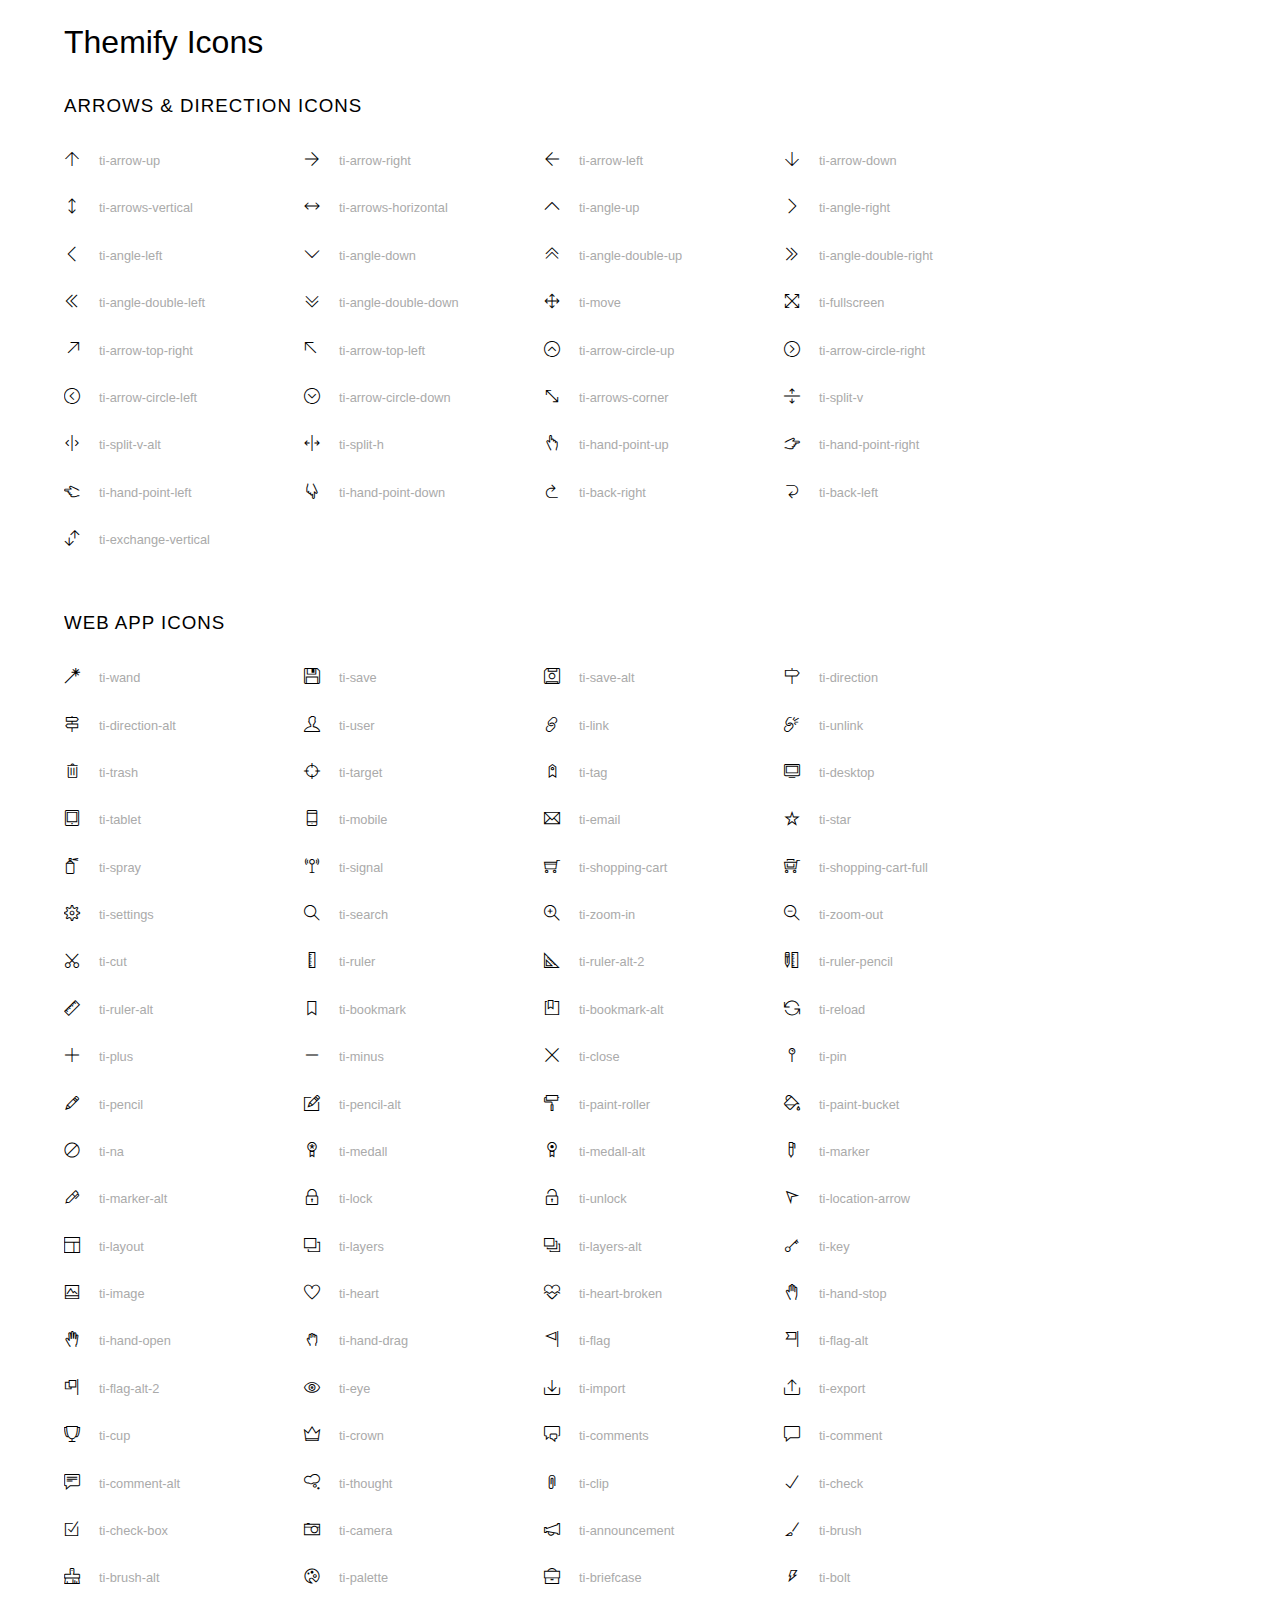
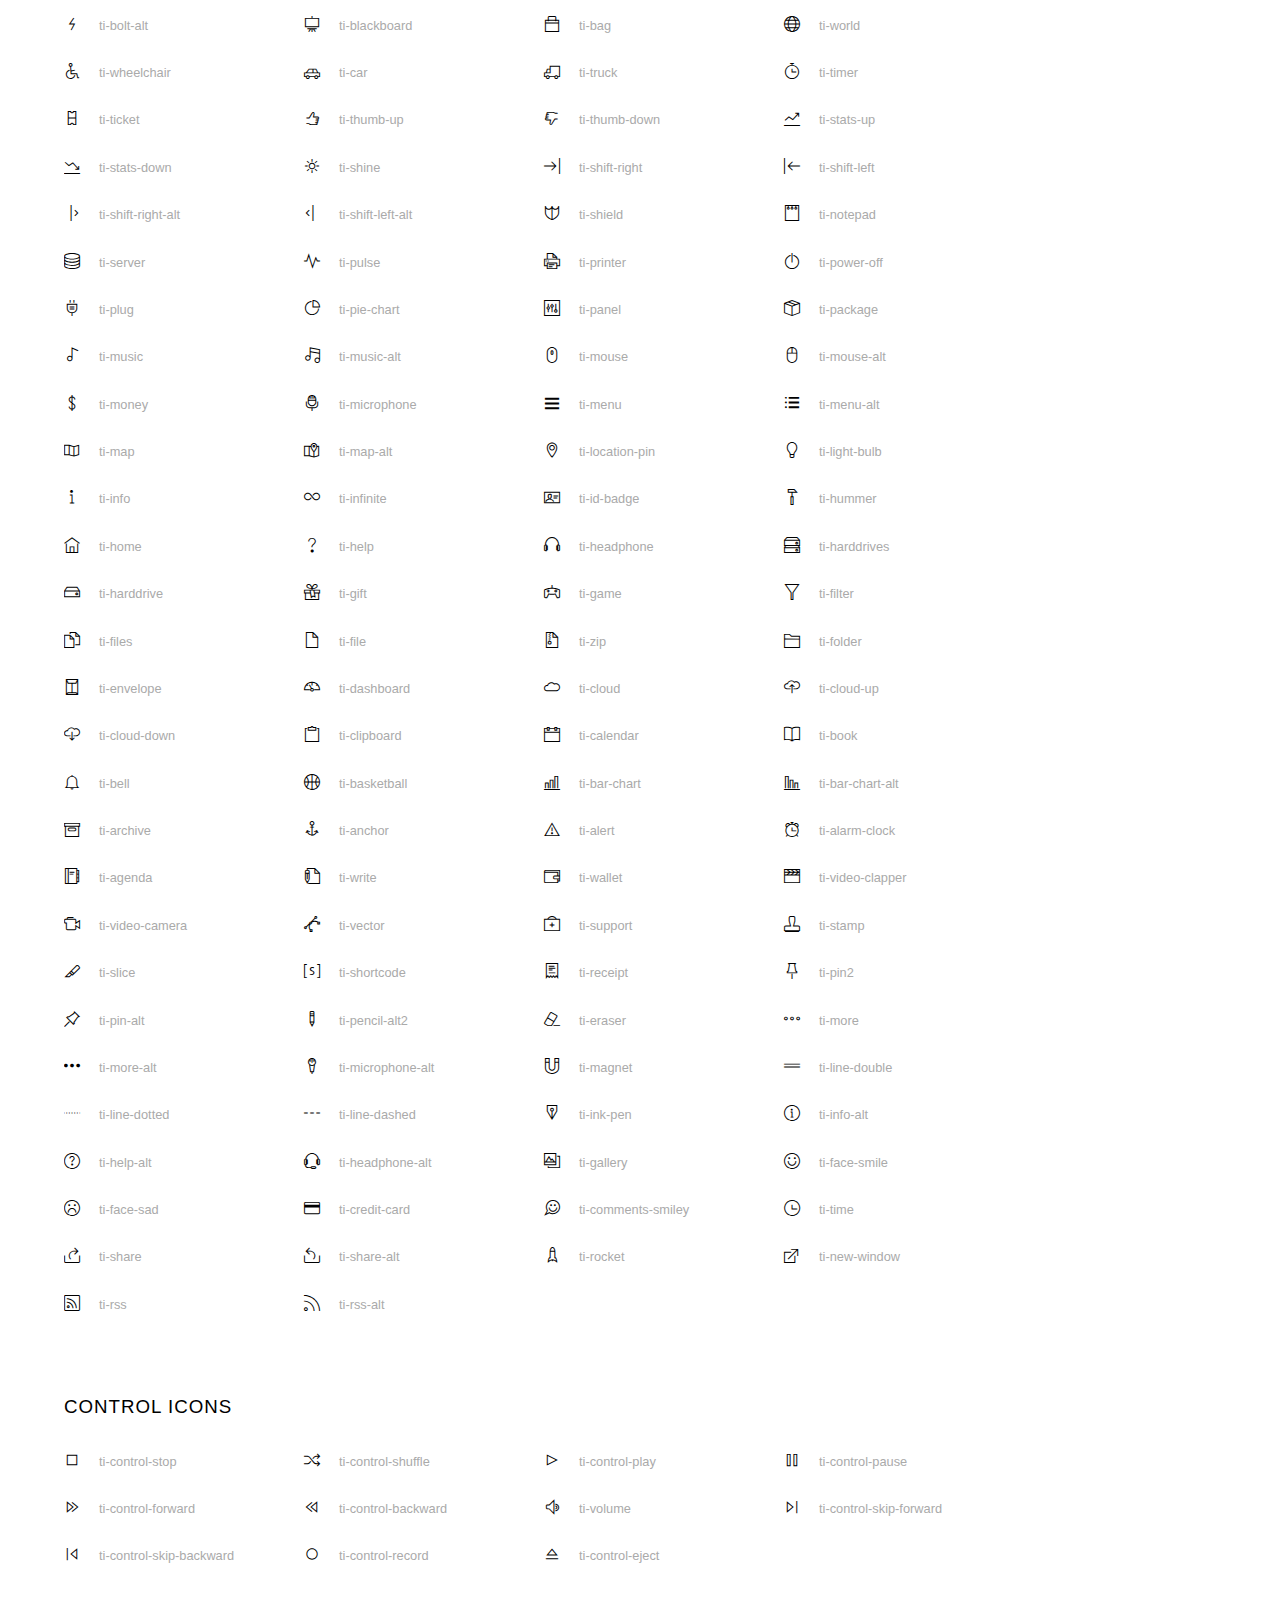
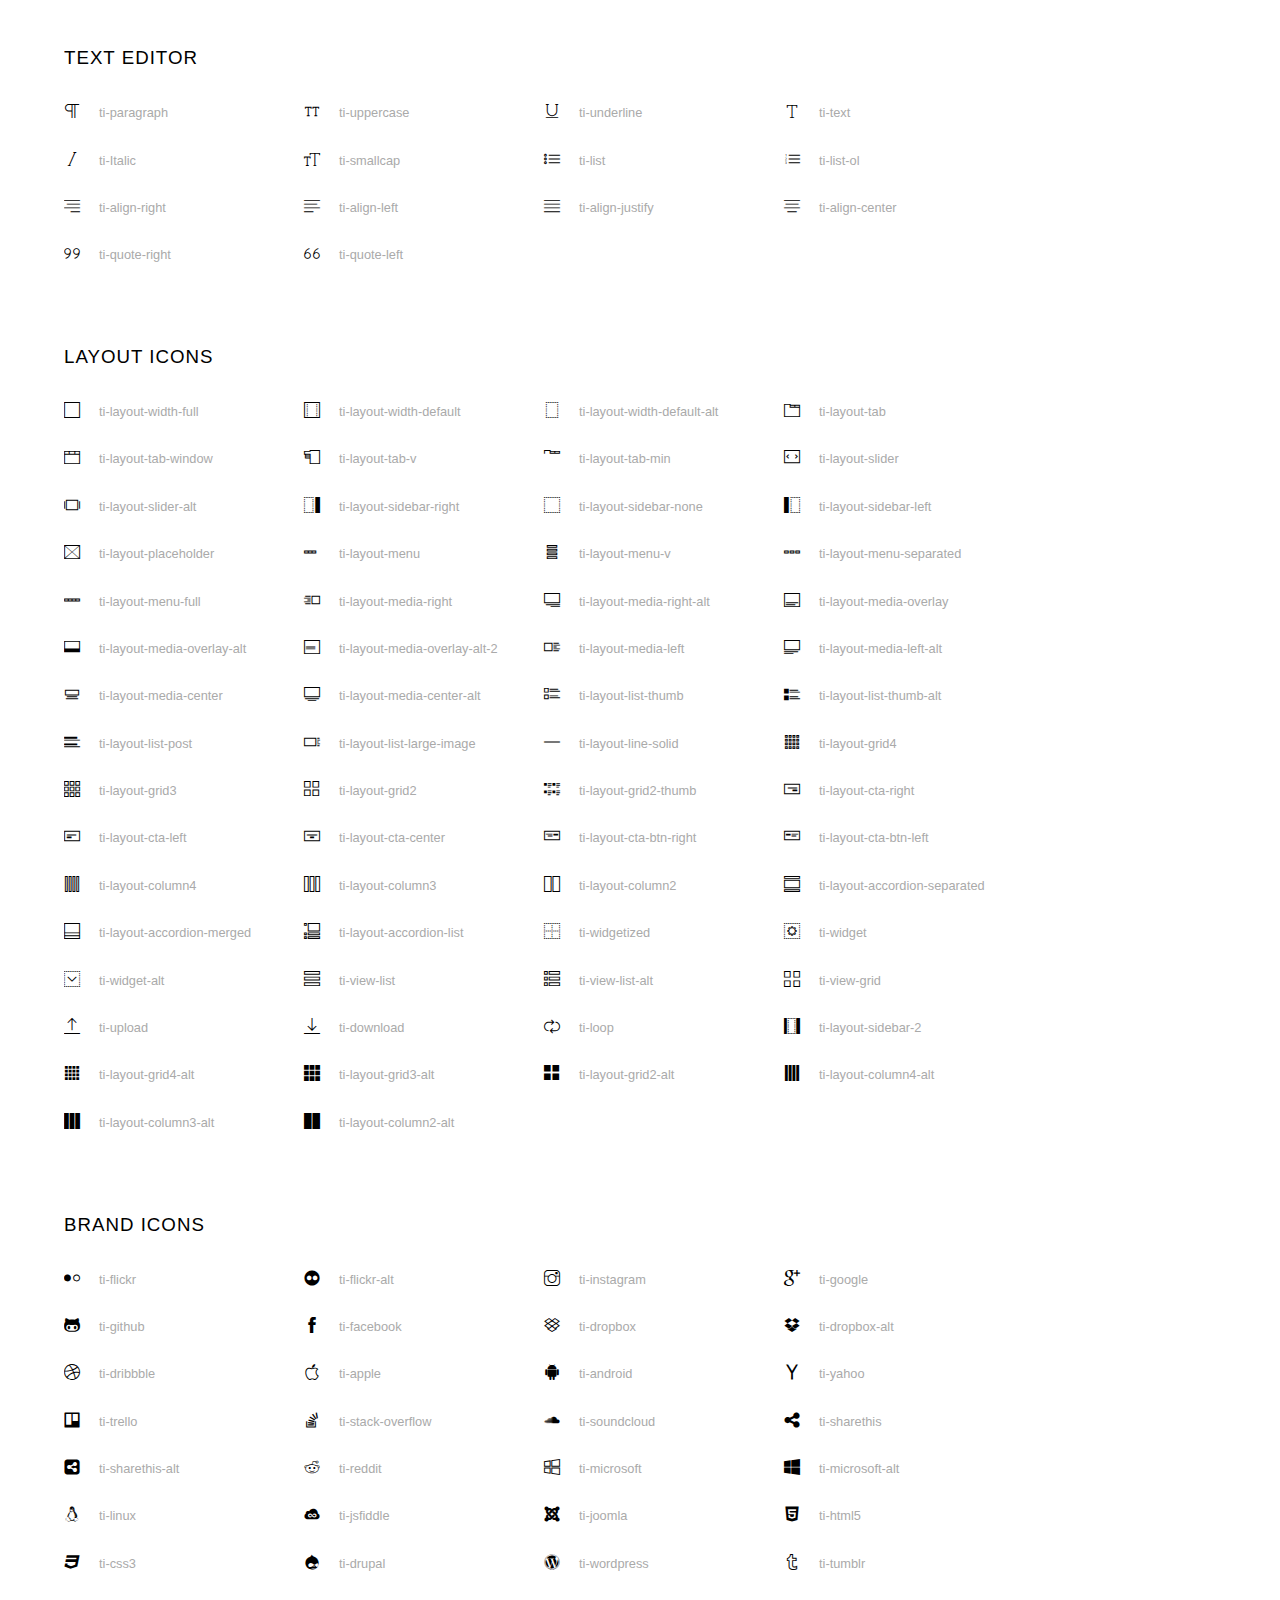
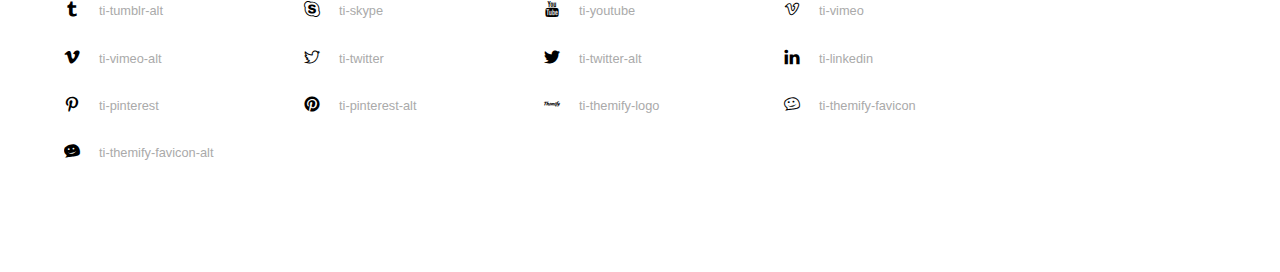
<file: fonts/themify-icons-font/themify-icons/index.html>
<!doctype html>
<html>
<head>
	<meta charset="utf-8">
	<title>Themify Icon Font</title>
	<meta name="viewport" content="width=device-width">
	<link rel="stylesheet" href="demo-files/demo.css">
	<link rel="stylesheet" href="themify-icons.css">
	<!--[if lt IE 8]><!-->
	<link rel="stylesheet" href="ie7/ie7.css">
	<!--<![endif]-->
</head>
<body>
	<h1>Themify Icons</h1>

	<div class="icon-section">

		<div class="icon-section">
			<h3>Arrows &amp; Direction Icons </h3>

			<div class="icon-container">
				<span class="ti-arrow-up"></span><span class="icon-name"> ti-arrow-up</span>
			</div>
			<div class="icon-container">
				<span class="ti-arrow-right"></span><span class="icon-name"> ti-arrow-right</span>
			</div>
			<div class="icon-container">
				<span class="ti-arrow-left"></span><span class="icon-name"> ti-arrow-left</span>
			</div>
			<div class="icon-container">
				<span class="ti-arrow-down"></span><span class="icon-name"> ti-arrow-down</span>
			</div>
			<div class="icon-container">
				<span class="ti-arrows-vertical"></span><span class="icon-name"> ti-arrows-vertical</span>
			</div>
			<div class="icon-container">
				<span class="ti-arrows-horizontal"></span><span class="icon-name"> ti-arrows-horizontal</span>
			</div>
			<div class="icon-container">
				<span class="ti-angle-up"></span><span class="icon-name"> ti-angle-up</span>
			</div>
			<div class="icon-container">
				<span class="ti-angle-right"></span><span class="icon-name"> ti-angle-right</span>
			</div>
			<div class="icon-container">
				<span class="ti-angle-left"></span><span class="icon-name"> ti-angle-left</span>
			</div>
			<div class="icon-container">
				<span class="ti-angle-down"></span><span class="icon-name"> ti-angle-down</span>
			</div>	
			<div class="icon-container">
				<span class="ti-angle-double-up"></span><span class="icon-name"> ti-angle-double-up</span>
			</div>
			<div class="icon-container">
				<span class="ti-angle-double-right"></span><span class="icon-name"> ti-angle-double-right</span>
			</div>
			<div class="icon-container">
				<span class="ti-angle-double-left"></span><span class="icon-name"> ti-angle-double-left</span>
			</div>
			<div class="icon-container">
				<span class="ti-angle-double-down"></span><span class="icon-name"> ti-angle-double-down</span>
			</div>					
			<div class="icon-container">
				<span class="ti-move"></span><span class="icon-name"> ti-move</span>
			</div>
			<div class="icon-container">
				<span class="ti-fullscreen"></span><span class="icon-name"> ti-fullscreen</span>
			</div>
			<div class="icon-container">
				<span class="ti-arrow-top-right"></span><span class="icon-name"> ti-arrow-top-right</span>
			</div>
			<div class="icon-container">
				<span class="ti-arrow-top-left"></span><span class="icon-name"> ti-arrow-top-left</span>
			</div>
			<div class="icon-container">
				<span class="ti-arrow-circle-up"></span><span class="icon-name"> ti-arrow-circle-up</span>
			</div>
			<div class="icon-container">
				<span class="ti-arrow-circle-right"></span><span class="icon-name"> ti-arrow-circle-right</span>
			</div>
			<div class="icon-container">
				<span class="ti-arrow-circle-left"></span><span class="icon-name"> ti-arrow-circle-left</span>
			</div>
			<div class="icon-container">
				<span class="ti-arrow-circle-down"></span><span class="icon-name"> ti-arrow-circle-down</span>
			</div>
			<div class="icon-container">
				<span class="ti-arrows-corner"></span><span class="icon-name"> ti-arrows-corner</span>
			</div>
			<div class="icon-container">
				<span class="ti-split-v"></span><span class="icon-name"> ti-split-v</span>
			</div>

			<div class="icon-container">
				<span class="ti-split-v-alt"></span><span class="icon-name"> ti-split-v-alt</span>
			</div>
			<div class="icon-container">
				<span class="ti-split-h"></span><span class="icon-name"> ti-split-h</span>
			</div>
			<div class="icon-container">
				<span class="ti-hand-point-up"></span><span class="icon-name"> ti-hand-point-up</span>
			</div>
			<div class="icon-container">
				<span class="ti-hand-point-right"></span><span class="icon-name"> ti-hand-point-right</span>
			</div>
			<div class="icon-container">
				<span class="ti-hand-point-left"></span><span class="icon-name"> ti-hand-point-left</span>
			</div>
			<div class="icon-container">
				<span class="ti-hand-point-down"></span><span class="icon-name"> ti-hand-point-down</span>
			</div>
			<div class="icon-container">
				<span class="ti-back-right"></span><span class="icon-name"> ti-back-right</span>
			</div>
			<div class="icon-container">
				<span class="ti-back-left"></span><span class="icon-name"> ti-back-left</span>
			</div>
			<div class="icon-container">
				<span class="ti-exchange-vertical"></span><span class="icon-name"> ti-exchange-vertical</span>
			</div>

		</div> <!-- Arrows Icons -->



		<h3>Web App Icons</h3>
		
		<div class="icon-section">

			<div class="icon-container">
				<span class="ti-wand"></span><span class="icon-name"> ti-wand</span>
			</div>
			<div class="icon-container">
				<span class="ti-save"></span><span class="icon-name"> ti-save</span>
			</div>
			<div class="icon-container">
				<span class="ti-save-alt"></span><span class="icon-name"> ti-save-alt</span>
			</div>

			<div class="icon-container">
				<span class="ti-direction"></span><span class="icon-name"> ti-direction</span>
			</div>
			<div class="icon-container">
				<span class="ti-direction-alt"></span><span class="icon-name"> ti-direction-alt</span>
			</div>
			<div class="icon-container">
				<span class="ti-user"></span><span class="icon-name"> ti-user</span>
			</div>
			<div class="icon-container">
				<span class="ti-link"></span><span class="icon-name"> ti-link</span>
			</div>
			<div class="icon-container">
				<span class="ti-unlink"></span><span class="icon-name"> ti-unlink</span>
			</div>
			<div class="icon-container">
				<span class="ti-trash"></span><span class="icon-name"> ti-trash</span>
			</div>
			<div class="icon-container">
				<span class="ti-target"></span><span class="icon-name"> ti-target</span>
			</div>
			<div class="icon-container">
				<span class="ti-tag"></span><span class="icon-name"> ti-tag</span>
			</div>
			<div class="icon-container">
				<span class="ti-desktop"></span><span class="icon-name"> ti-desktop</span>
			</div>
			<div class="icon-container">
				<span class="ti-tablet"></span><span class="icon-name"> ti-tablet</span>
			</div>
			<div class="icon-container">
				<span class="ti-mobile"></span><span class="icon-name"> ti-mobile</span>
			</div>
			<div class="icon-container">
				<span class="ti-email"></span><span class="icon-name"> ti-email</span>
			</div>	
			<div class="icon-container">
				<span class="ti-star"></span><span class="icon-name"> ti-star</span>
			</div>
			<div class="icon-container">
				<span class="ti-spray"></span><span class="icon-name"> ti-spray</span>
			</div>
			<div class="icon-container">
				<span class="ti-signal"></span><span class="icon-name"> ti-signal</span>
			</div>
			<div class="icon-container">
				<span class="ti-shopping-cart"></span><span class="icon-name"> ti-shopping-cart</span>
			</div>
			<div class="icon-container">
				<span class="ti-shopping-cart-full"></span><span class="icon-name"> ti-shopping-cart-full</span>
			</div>
			<div class="icon-container">
				<span class="ti-settings"></span><span class="icon-name"> ti-settings</span>
			</div>
			<div class="icon-container">
				<span class="ti-search"></span><span class="icon-name"> ti-search</span>
			</div>
			<div class="icon-container">
				<span class="ti-zoom-in"></span><span class="icon-name"> ti-zoom-in</span>
			</div>
			<div class="icon-container">
				<span class="ti-zoom-out"></span><span class="icon-name"> ti-zoom-out</span>
			</div>
			<div class="icon-container">
				<span class="ti-cut"></span><span class="icon-name"> ti-cut</span>
			</div>
			<div class="icon-container">
				<span class="ti-ruler"></span><span class="icon-name"> ti-ruler</span>
			</div>
			<div class="icon-container">
				<span class="ti-ruler-alt-2"></span><span class="icon-name"> ti-ruler-alt-2</span>
			</div>			
			<div class="icon-container">
				<span class="ti-ruler-pencil"></span><span class="icon-name"> ti-ruler-pencil</span>
			</div>
			<div class="icon-container">
				<span class="ti-ruler-alt"></span><span class="icon-name"> ti-ruler-alt</span>
			</div>
			<div class="icon-container">
				<span class="ti-bookmark"></span><span class="icon-name"> ti-bookmark</span>
			</div>
			<div class="icon-container">
				<span class="ti-bookmark-alt"></span><span class="icon-name"> ti-bookmark-alt</span>
			</div>
			<div class="icon-container">
				<span class="ti-reload"></span><span class="icon-name"> ti-reload</span>
			</div>
			<div class="icon-container">
				<span class="ti-plus"></span><span class="icon-name"> ti-plus</span>
			</div>
			<div class="icon-container">
				<span class="ti-minus"></span><span class="icon-name"> ti-minus</span>
			</div>
			<div class="icon-container">
				<span class="ti-close"></span><span class="icon-name"> ti-close</span>
			</div>			
			<div class="icon-container">
				<span class="ti-pin"></span><span class="icon-name"> ti-pin</span>
			</div>
			<div class="icon-container">
				<span class="ti-pencil"></span><span class="icon-name"> ti-pencil</span>
			</div>
					
		  	<div class="icon-container">
				<span class="ti-pencil-alt"></span><span class="icon-name"> ti-pencil-alt</span>
			</div>
			<div class="icon-container">
				<span class="ti-paint-roller"></span><span class="icon-name"> ti-paint-roller</span>
			</div>
			<div class="icon-container">
				<span class="ti-paint-bucket"></span><span class="icon-name"> ti-paint-bucket</span>
			</div>
			<div class="icon-container">
				<span class="ti-na"></span><span class="icon-name"> ti-na</span>
			</div>
			<div class="icon-container">
				<span class="ti-medall"></span><span class="icon-name"> ti-medall</span>
			</div>
			<div class="icon-container">
				<span class="ti-medall-alt"></span><span class="icon-name"> ti-medall-alt</span>
			</div>
			<div class="icon-container">
				<span class="ti-marker"></span><span class="icon-name"> ti-marker</span>
			</div>
			<div class="icon-container">
				<span class="ti-marker-alt"></span><span class="icon-name"> ti-marker-alt</span>
			</div>

			<div class="icon-container">
				<span class="ti-lock"></span><span class="icon-name"> ti-lock</span>
			</div>
			<div class="icon-container">
				<span class="ti-unlock"></span><span class="icon-name"> ti-unlock</span>
			</div>
			<div class="icon-container">
				<span class="ti-location-arrow"></span><span class="icon-name"> ti-location-arrow</span>
			</div>
			<div class="icon-container">
				<span class="ti-layout"></span><span class="icon-name"> ti-layout</span>
			</div>
			<div class="icon-container">
				<span class="ti-layers"></span><span class="icon-name"> ti-layers</span>
			</div>
			<div class="icon-container">
				<span class="ti-layers-alt"></span><span class="icon-name"> ti-layers-alt</span>
			</div>
			<div class="icon-container">
				<span class="ti-key"></span><span class="icon-name"> ti-key</span>
			</div>
			<div class="icon-container">
				<span class="ti-image"></span><span class="icon-name"> ti-image</span>
			</div>
			<div class="icon-container">
				<span class="ti-heart"></span><span class="icon-name"> ti-heart</span>
			</div>
			<div class="icon-container">
				<span class="ti-heart-broken"></span><span class="icon-name"> ti-heart-broken</span>
			</div>
			<div class="icon-container">
				<span class="ti-hand-stop"></span><span class="icon-name"> ti-hand-stop</span>
			</div>
			<div class="icon-container">
				<span class="ti-hand-open"></span><span class="icon-name"> ti-hand-open</span>
			</div>
			<div class="icon-container">
				<span class="ti-hand-drag"></span><span class="icon-name"> ti-hand-drag</span>
			</div>
			<div class="icon-container">
				<span class="ti-flag"></span><span class="icon-name"> ti-flag</span>
			</div>
			<div class="icon-container">
				<span class="ti-flag-alt"></span><span class="icon-name"> ti-flag-alt</span>
			</div>
			<div class="icon-container">
				<span class="ti-flag-alt-2"></span><span class="icon-name"> ti-flag-alt-2</span>
			</div>
			<div class="icon-container">
				<span class="ti-eye"></span><span class="icon-name"> ti-eye</span>
			</div>
			<div class="icon-container">
				<span class="ti-import"></span><span class="icon-name"> ti-import</span>
			</div>			
			<div class="icon-container">
				<span class="ti-export"></span><span class="icon-name"> ti-export</span>
			</div>
			<div class="icon-container">
				<span class="ti-cup"></span><span class="icon-name"> ti-cup</span>
			</div>
			<div class="icon-container">
				<span class="ti-crown"></span><span class="icon-name"> ti-crown</span>
			</div>
			<div class="icon-container">
				<span class="ti-comments"></span><span class="icon-name"> ti-comments</span>
			</div>
			<div class="icon-container">
				<span class="ti-comment"></span><span class="icon-name"> ti-comment</span>
			</div>
			<div class="icon-container">
				<span class="ti-comment-alt"></span><span class="icon-name"> ti-comment-alt</span>
			</div>
			<div class="icon-container">
				<span class="ti-thought"></span><span class="icon-name"> ti-thought</span>
			</div>			
			<div class="icon-container">
				<span class="ti-clip"></span><span class="icon-name"> ti-clip</span>
			</div>

			<div class="icon-container">
				<span class="ti-check"></span><span class="icon-name"> ti-check</span>
			</div>
			<div class="icon-container">
				<span class="ti-check-box"></span><span class="icon-name"> ti-check-box</span>
			</div>
			<div class="icon-container">
				<span class="ti-camera"></span><span class="icon-name"> ti-camera</span>
			</div>
			<div class="icon-container">
				<span class="ti-announcement"></span><span class="icon-name"> ti-announcement</span>
			</div>
			<div class="icon-container">
				<span class="ti-brush"></span><span class="icon-name"> ti-brush</span>
			</div>
			<div class="icon-container">
				<span class="ti-brush-alt"></span><span class="icon-name"> ti-brush-alt</span>
			</div>
			<div class="icon-container">
				<span class="ti-palette"></span><span class="icon-name"> ti-palette</span>
			</div>			
			<div class="icon-container">
				<span class="ti-briefcase"></span><span class="icon-name"> ti-briefcase</span>
			</div>
			<div class="icon-container">
				<span class="ti-bolt"></span><span class="icon-name"> ti-bolt</span>
			</div>
			<div class="icon-container">
				<span class="ti-bolt-alt"></span><span class="icon-name"> ti-bolt-alt</span>
			</div>
			<div class="icon-container">
				<span class="ti-blackboard"></span><span class="icon-name"> ti-blackboard</span>
			</div>
			<div class="icon-container">
				<span class="ti-bag"></span><span class="icon-name"> ti-bag</span>
			</div>
			<div class="icon-container">
				<span class="ti-world"></span><span class="icon-name"> ti-world</span>
			</div>
			<div class="icon-container">
				<span class="ti-wheelchair"></span><span class="icon-name"> ti-wheelchair</span>
			</div>
			<div class="icon-container">
				<span class="ti-car"></span><span class="icon-name"> ti-car</span>
			</div>
			<div class="icon-container">
				<span class="ti-truck"></span><span class="icon-name"> ti-truck</span>
			</div>
			<div class="icon-container">
				<span class="ti-timer"></span><span class="icon-name"> ti-timer</span>
			</div>
			<div class="icon-container">
				<span class="ti-ticket"></span><span class="icon-name"> ti-ticket</span>
			</div>
			<div class="icon-container">
				<span class="ti-thumb-up"></span><span class="icon-name"> ti-thumb-up</span>
			</div>
			<div class="icon-container">
				<span class="ti-thumb-down"></span><span class="icon-name"> ti-thumb-down</span>
			</div>

			<div class="icon-container">
				<span class="ti-stats-up"></span><span class="icon-name"> ti-stats-up</span>
			</div>
			<div class="icon-container">
				<span class="ti-stats-down"></span><span class="icon-name"> ti-stats-down</span>
			</div>
			<div class="icon-container">
				<span class="ti-shine"></span><span class="icon-name"> ti-shine</span>
			</div>
			<div class="icon-container">
				<span class="ti-shift-right"></span><span class="icon-name"> ti-shift-right</span>
			</div>
			<div class="icon-container">
				<span class="ti-shift-left"></span><span class="icon-name"> ti-shift-left</span>
			</div>

			<div class="icon-container">
				<span class="ti-shift-right-alt"></span><span class="icon-name"> ti-shift-right-alt</span>
			</div>
			<div class="icon-container">
				<span class="ti-shift-left-alt"></span><span class="icon-name"> ti-shift-left-alt</span>
			</div>
			<div class="icon-container">
				<span class="ti-shield"></span><span class="icon-name"> ti-shield</span>
			</div>
			<div class="icon-container">
				<span class="ti-notepad"></span><span class="icon-name"> ti-notepad</span>
			</div>
			<div class="icon-container">
				<span class="ti-server"></span><span class="icon-name"> ti-server</span>
			</div>

			<div class="icon-container">
				<span class="ti-pulse"></span><span class="icon-name"> ti-pulse</span>
			</div>
			<div class="icon-container">
				<span class="ti-printer"></span><span class="icon-name"> ti-printer</span>
			</div>
			<div class="icon-container">
				<span class="ti-power-off"></span><span class="icon-name"> ti-power-off</span>
			</div>
			<div class="icon-container">
				<span class="ti-plug"></span><span class="icon-name"> ti-plug</span>
			</div>
			<div class="icon-container">
				<span class="ti-pie-chart"></span><span class="icon-name"> ti-pie-chart</span>
			</div>

			<div class="icon-container">
				<span class="ti-panel"></span><span class="icon-name"> ti-panel</span>
			</div>
			<div class="icon-container">
				<span class="ti-package"></span><span class="icon-name"> ti-package</span>
			</div>
			<div class="icon-container">
				<span class="ti-music"></span><span class="icon-name"> ti-music</span>
			</div>
			<div class="icon-container">
				<span class="ti-music-alt"></span><span class="icon-name"> ti-music-alt</span>
			</div>
			<div class="icon-container">
				<span class="ti-mouse"></span><span class="icon-name"> ti-mouse</span>
			</div>
			<div class="icon-container">
				<span class="ti-mouse-alt"></span><span class="icon-name"> ti-mouse-alt</span>
			</div>
			<div class="icon-container">
				<span class="ti-money"></span><span class="icon-name"> ti-money</span>
			</div>
			<div class="icon-container">
				<span class="ti-microphone"></span><span class="icon-name"> ti-microphone</span>
			</div>
			<div class="icon-container">
				<span class="ti-menu"></span><span class="icon-name"> ti-menu</span>
			</div>
			<div class="icon-container">
				<span class="ti-menu-alt"></span><span class="icon-name"> ti-menu-alt</span>
			</div>
			<div class="icon-container">
				<span class="ti-map"></span><span class="icon-name"> ti-map</span>
			</div>
			<div class="icon-container">
				<span class="ti-map-alt"></span><span class="icon-name"> ti-map-alt</span>
			</div>

			<div class="icon-container">
				<span class="ti-location-pin"></span><span class="icon-name"> ti-location-pin</span>
			</div>

			<div class="icon-container">
				<span class="ti-light-bulb"></span><span class="icon-name"> ti-light-bulb</span>
			</div>
			<div class="icon-container">
				<span class="ti-info"></span><span class="icon-name"> ti-info</span>
			</div>
			<div class="icon-container">
				<span class="ti-infinite"></span><span class="icon-name"> ti-infinite</span>
			</div>
			<div class="icon-container">
				<span class="ti-id-badge"></span><span class="icon-name"> ti-id-badge</span>
			</div>
			<div class="icon-container">
				<span class="ti-hummer"></span><span class="icon-name"> ti-hummer</span>
			</div>
			<div class="icon-container">
				<span class="ti-home"></span><span class="icon-name"> ti-home</span>
			</div>
			<div class="icon-container">
				<span class="ti-help"></span><span class="icon-name"> ti-help</span>
			</div>
			<div class="icon-container">
				<span class="ti-headphone"></span><span class="icon-name"> ti-headphone</span>
			</div>
			<div class="icon-container">
				<span class="ti-harddrives"></span><span class="icon-name"> ti-harddrives</span>
			</div>
			<div class="icon-container">
				<span class="ti-harddrive"></span><span class="icon-name"> ti-harddrive</span>
			</div>
			<div class="icon-container">
				<span class="ti-gift"></span><span class="icon-name"> ti-gift</span>
			</div>
			<div class="icon-container">
				<span class="ti-game"></span><span class="icon-name"> ti-game</span>
			</div>
			<div class="icon-container">
				<span class="ti-filter"></span><span class="icon-name"> ti-filter</span>
			</div>
			<div class="icon-container">
				<span class="ti-files"></span><span class="icon-name"> ti-files</span>
			</div>
			<div class="icon-container">
				<span class="ti-file"></span><span class="icon-name"> ti-file</span>
			</div>
			<div class="icon-container">
				<span class="ti-zip"></span><span class="icon-name"> ti-zip</span>
			</div>
			<div class="icon-container">
				<span class="ti-folder"></span><span class="icon-name"> ti-folder</span>
			</div>			
			<div class="icon-container">
				<span class="ti-envelope"></span><span class="icon-name"> ti-envelope</span>
			</div>


			<div class="icon-container">
				<span class="ti-dashboard"></span><span class="icon-name"> ti-dashboard</span>
			</div>
			<div class="icon-container">
				<span class="ti-cloud"></span><span class="icon-name"> ti-cloud</span>
			</div>
			<div class="icon-container">
				<span class="ti-cloud-up"></span><span class="icon-name"> ti-cloud-up</span>
			</div>
			<div class="icon-container">
				<span class="ti-cloud-down"></span><span class="icon-name"> ti-cloud-down</span>
			</div>
			<div class="icon-container">
				<span class="ti-clipboard"></span><span class="icon-name"> ti-clipboard</span>
			</div>
			<div class="icon-container">
				<span class="ti-calendar"></span><span class="icon-name"> ti-calendar</span>
			</div>
			<div class="icon-container">
				<span class="ti-book"></span><span class="icon-name"> ti-book</span>
			</div>
			<div class="icon-container">
				<span class="ti-bell"></span><span class="icon-name"> ti-bell</span>
			</div>
			<div class="icon-container">
				<span class="ti-basketball"></span><span class="icon-name"> ti-basketball</span>
			</div>
			<div class="icon-container">
				<span class="ti-bar-chart"></span><span class="icon-name"> ti-bar-chart</span>
			</div>
			<div class="icon-container">
				<span class="ti-bar-chart-alt"></span><span class="icon-name"> ti-bar-chart-alt</span>
			</div>


			<div class="icon-container">
				<span class="ti-archive"></span><span class="icon-name"> ti-archive</span>
			</div>
			<div class="icon-container">
				<span class="ti-anchor"></span><span class="icon-name"> ti-anchor</span>
			</div>

			<div class="icon-container">
				<span class="ti-alert"></span><span class="icon-name"> ti-alert</span>
			</div>
			<div class="icon-container">
				<span class="ti-alarm-clock"></span><span class="icon-name"> ti-alarm-clock</span>
			</div>
			<div class="icon-container">
				<span class="ti-agenda"></span><span class="icon-name"> ti-agenda</span>
			</div>
			<div class="icon-container">
				<span class="ti-write"></span><span class="icon-name"> ti-write</span>
			</div>

			<div class="icon-container">
				<span class="ti-wallet"></span><span class="icon-name"> ti-wallet</span>
			</div>
			<div class="icon-container">
				<span class="ti-video-clapper"></span><span class="icon-name"> ti-video-clapper</span>
			</div>
			<div class="icon-container">
				<span class="ti-video-camera"></span><span class="icon-name"> ti-video-camera</span>
			</div>
			<div class="icon-container">
				<span class="ti-vector"></span><span class="icon-name"> ti-vector</span>
			</div>

			<div class="icon-container">
				<span class="ti-support"></span><span class="icon-name"> ti-support</span>
			</div>
			<div class="icon-container">
				<span class="ti-stamp"></span><span class="icon-name"> ti-stamp</span>
			</div>
			<div class="icon-container">
				<span class="ti-slice"></span><span class="icon-name"> ti-slice</span>
			</div>
			<div class="icon-container">
				<span class="ti-shortcode"></span><span class="icon-name"> ti-shortcode</span>
			</div>
			<div class="icon-container">
				<span class="ti-receipt"></span><span class="icon-name"> ti-receipt</span>
			</div>
			<div class="icon-container">
				<span class="ti-pin2"></span><span class="icon-name"> ti-pin2</span>
			</div>
			<div class="icon-container">
				<span class="ti-pin-alt"></span><span class="icon-name"> ti-pin-alt</span>
			</div>
			<div class="icon-container">
				<span class="ti-pencil-alt2"></span><span class="icon-name"> ti-pencil-alt2</span>
			</div>
			<div class="icon-container">
				<span class="ti-eraser"></span><span class="icon-name"> ti-eraser</span>
			</div>			
			<div class="icon-container">
				<span class="ti-more"></span><span class="icon-name"> ti-more</span>
			</div>
			<div class="icon-container">
				<span class="ti-more-alt"></span><span class="icon-name"> ti-more-alt</span>
			</div>
			<div class="icon-container">
				<span class="ti-microphone-alt"></span><span class="icon-name"> ti-microphone-alt</span>
			</div>
			<div class="icon-container">
				<span class="ti-magnet"></span><span class="icon-name"> ti-magnet</span>
			</div>
			<div class="icon-container">
				<span class="ti-line-double"></span><span class="icon-name"> ti-line-double</span>
			</div>
			<div class="icon-container">
				<span class="ti-line-dotted"></span><span class="icon-name"> ti-line-dotted</span>
			</div>
			<div class="icon-container">
				<span class="ti-line-dashed"></span><span class="icon-name"> ti-line-dashed</span>
			</div>

			<div class="icon-container">
				<span class="ti-ink-pen"></span><span class="icon-name"> ti-ink-pen</span>
			</div>
			<div class="icon-container">
				<span class="ti-info-alt"></span><span class="icon-name"> ti-info-alt</span>
			</div>
			<div class="icon-container">
				<span class="ti-help-alt"></span><span class="icon-name"> ti-help-alt</span>
			</div>
			<div class="icon-container">
				<span class="ti-headphone-alt"></span><span class="icon-name"> ti-headphone-alt</span>
			</div>

			<div class="icon-container">
				<span class="ti-gallery"></span><span class="icon-name"> ti-gallery</span>
			</div>
			<div class="icon-container">
				<span class="ti-face-smile"></span><span class="icon-name"> ti-face-smile</span>
			</div>
			<div class="icon-container">
				<span class="ti-face-sad"></span><span class="icon-name"> ti-face-sad</span>
			</div>
			<div class="icon-container">
				<span class="ti-credit-card"></span><span class="icon-name"> ti-credit-card</span>
			</div>
			<div class="icon-container">
				<span class="ti-comments-smiley"></span><span class="icon-name"> ti-comments-smiley</span>
			</div>
			<div class="icon-container">
				<span class="ti-time"></span><span class="icon-name"> ti-time</span>
			</div>
			<div class="icon-container">
				<span class="ti-share"></span><span class="icon-name"> ti-share</span>
			</div>
			<div class="icon-container">
				<span class="ti-share-alt"></span><span class="icon-name"> ti-share-alt</span>
			</div>
			<div class="icon-container">
				<span class="ti-rocket"></span><span class="icon-name"> ti-rocket</span>
			</div>

			<div class="icon-container">
				<span class="ti-new-window"></span><span class="icon-name"> ti-new-window</span>
			</div>

			<div class="icon-container">
				<span class="ti-rss"></span><span class="icon-name"> ti-rss</span>
			</div>

			<div class="icon-container">
				<span class="ti-rss-alt"></span><span class="icon-name"> ti-rss-alt</span>
			</div>
			
		</div><!-- Web App Icons -->


		<div class="icon-section">
			<h3>Control Icons</h3>
			<div class="icon-container">
				<span class="ti-control-stop"></span><span class="icon-name"> ti-control-stop</span>
			</div>
			<div class="icon-container">
				<span class="ti-control-shuffle"></span><span class="icon-name"> ti-control-shuffle</span>
			</div>
			<div class="icon-container">
				<span class="ti-control-play"></span><span class="icon-name"> ti-control-play</span>
			</div>
			<div class="icon-container">
				<span class="ti-control-pause"></span><span class="icon-name"> ti-control-pause</span>
			</div>
			<div class="icon-container">
				<span class="ti-control-forward"></span><span class="icon-name"> ti-control-forward</span>
			</div>
			<div class="icon-container">
				<span class="ti-control-backward"></span><span class="icon-name"> ti-control-backward</span>
			</div>	
			<div class="icon-container">
				<span class="ti-volume"></span><span class="icon-name"> ti-volume</span>
			</div>
			<div class="icon-container">
				<span class="ti-control-skip-forward"></span><span class="icon-name"> ti-control-skip-forward</span>
			</div>
			<div class="icon-container">
				<span class="ti-control-skip-backward"></span><span class="icon-name"> ti-control-skip-backward</span>
			</div>
			<div class="icon-container">
				<span class="ti-control-record"></span><span class="icon-name"> ti-control-record</span>
			</div>
			<div class="icon-container">
				<span class="ti-control-eject"></span><span class="icon-name"> ti-control-eject</span>
			</div>			
		</div> <!-- Control Icons -->


		<div class="icon-section">
			<h3>Text Editor</h3>

			<div class="icon-container">
				<span class="ti-paragraph"></span><span class="icon-name"> ti-paragraph</span>
			</div>
			<div class="icon-container">
				<span class="ti-uppercase"></span><span class="icon-name"> ti-uppercase</span>
			</div>

			<div class="icon-container">
				<span class="ti-underline"></span><span class="icon-name"> ti-underline</span>
			</div>
			<div class="icon-container">
				<span class="ti-text"></span><span class="icon-name"> ti-text</span>
			</div>
			<div class="icon-container">
				<span class="ti-Italic"></span><span class="icon-name"> ti-Italic</span>
			</div>
			<div class="icon-container">
				<span class="ti-smallcap"></span><span class="icon-name"> ti-smallcap</span>
			</div>
			<div class="icon-container">
				<span class="ti-list"></span><span class="icon-name"> ti-list</span>
			</div>
			<div class="icon-container">
				<span class="ti-list-ol"></span><span class="icon-name"> ti-list-ol</span>
			</div>
			<div class="icon-container">
				<span class="ti-align-right"></span><span class="icon-name"> ti-align-right</span>
			</div>
			<div class="icon-container">
				<span class="ti-align-left"></span><span class="icon-name"> ti-align-left</span>
			</div>
			<div class="icon-container">
				<span class="ti-align-justify"></span><span class="icon-name"> ti-align-justify</span>
			</div>
			<div class="icon-container">
				<span class="ti-align-center"></span><span class="icon-name"> ti-align-center</span>
			</div>
			<div class="icon-container">
				<span class="ti-quote-right"></span><span class="icon-name"> ti-quote-right</span>
			</div>
			<div class="icon-container">
				<span class="ti-quote-left"></span><span class="icon-name"> ti-quote-left</span>
			</div>

		</div> <!-- Text Editor -->



		<div class="icon-section">
			<h3>Layout Icons</h3>
			<div class="icon-container">
				<span class="ti-layout-width-full"></span><span class="icon-name"> ti-layout-width-full</span>
			</div>
			<div class="icon-container">
				<span class="ti-layout-width-default"></span><span class="icon-name"> ti-layout-width-default</span>
			</div>
			<div class="icon-container">
				<span class="ti-layout-width-default-alt"></span><span class="icon-name"> ti-layout-width-default-alt</span>
			</div>
			<div class="icon-container">
				<span class="ti-layout-tab"></span><span class="icon-name"> ti-layout-tab</span>
			</div>
			<div class="icon-container">
				<span class="ti-layout-tab-window"></span><span class="icon-name"> ti-layout-tab-window</span>
			</div>
			<div class="icon-container">
				<span class="ti-layout-tab-v"></span><span class="icon-name"> ti-layout-tab-v</span>
			</div>
			<div class="icon-container">
				<span class="ti-layout-tab-min"></span><span class="icon-name"> ti-layout-tab-min</span>
			</div>
			<div class="icon-container">
				<span class="ti-layout-slider"></span><span class="icon-name"> ti-layout-slider</span>
			</div>
			<div class="icon-container">
				<span class="ti-layout-slider-alt"></span><span class="icon-name"> ti-layout-slider-alt</span>
			</div>
			<div class="icon-container">
				<span class="ti-layout-sidebar-right"></span><span class="icon-name"> ti-layout-sidebar-right</span>
			</div>
			<div class="icon-container">
				<span class="ti-layout-sidebar-none"></span><span class="icon-name"> ti-layout-sidebar-none</span>
			</div>
			<div class="icon-container">
				<span class="ti-layout-sidebar-left"></span><span class="icon-name"> ti-layout-sidebar-left</span>
			</div>
			<div class="icon-container">
				<span class="ti-layout-placeholder"></span><span class="icon-name"> ti-layout-placeholder</span>
			</div>
			<div class="icon-container">
				<span class="ti-layout-menu"></span><span class="icon-name"> ti-layout-menu</span>
			</div>
			<div class="icon-container">
				<span class="ti-layout-menu-v"></span><span class="icon-name"> ti-layout-menu-v</span>
			</div>
			<div class="icon-container">
				<span class="ti-layout-menu-separated"></span><span class="icon-name"> ti-layout-menu-separated</span>
			</div>
			<div class="icon-container">
				<span class="ti-layout-menu-full"></span><span class="icon-name"> ti-layout-menu-full</span>
			</div>
			<div class="icon-container">
				<span class="ti-layout-media-right"></span><span class="icon-name"> ti-layout-media-right</span>
			</div>
			<div class="icon-container">
				<span class="ti-layout-media-right-alt"></span><span class="icon-name"> ti-layout-media-right-alt</span>
			</div>
			<div class="icon-container">
				<span class="ti-layout-media-overlay"></span><span class="icon-name"> ti-layout-media-overlay</span>
			</div>
			<div class="icon-container">
				<span class="ti-layout-media-overlay-alt"></span><span class="icon-name"> ti-layout-media-overlay-alt</span>
			</div>
			<div class="icon-container">
				<span class="ti-layout-media-overlay-alt-2"></span><span class="icon-name"> ti-layout-media-overlay-alt-2</span>
			</div>
			<div class="icon-container">
				<span class="ti-layout-media-left"></span><span class="icon-name"> ti-layout-media-left</span>
			</div>
			<div class="icon-container">
				<span class="ti-layout-media-left-alt"></span><span class="icon-name"> ti-layout-media-left-alt</span>
			</div>
			<div class="icon-container">
				<span class="ti-layout-media-center"></span><span class="icon-name"> ti-layout-media-center</span>
			</div>
			<div class="icon-container">
				<span class="ti-layout-media-center-alt"></span><span class="icon-name"> ti-layout-media-center-alt</span>
			</div>
			<div class="icon-container">
				<span class="ti-layout-list-thumb"></span><span class="icon-name"> ti-layout-list-thumb</span>
			</div>
			<div class="icon-container">
				<span class="ti-layout-list-thumb-alt"></span><span class="icon-name"> ti-layout-list-thumb-alt</span>
			</div>
			<div class="icon-container">
				<span class="ti-layout-list-post"></span><span class="icon-name"> ti-layout-list-post</span>
			</div>
			<div class="icon-container">
				<span class="ti-layout-list-large-image"></span><span class="icon-name"> ti-layout-list-large-image</span>
			</div>
			<div class="icon-container">
				<span class="ti-layout-line-solid"></span><span class="icon-name"> ti-layout-line-solid</span>
			</div>
			<div class="icon-container">
				<span class="ti-layout-grid4"></span><span class="icon-name"> ti-layout-grid4</span>
			</div>
			<div class="icon-container">
				<span class="ti-layout-grid3"></span><span class="icon-name"> ti-layout-grid3</span>
			</div>
			<div class="icon-container">
				<span class="ti-layout-grid2"></span><span class="icon-name"> ti-layout-grid2</span>
			</div>
			<div class="icon-container">
				<span class="ti-layout-grid2-thumb"></span><span class="icon-name"> ti-layout-grid2-thumb</span>
			</div>
			<div class="icon-container">
				<span class="ti-layout-cta-right"></span><span class="icon-name"> ti-layout-cta-right</span>
			</div>
			<div class="icon-container">
				<span class="ti-layout-cta-left"></span><span class="icon-name"> ti-layout-cta-left</span>
			</div>
			<div class="icon-container">
				<span class="ti-layout-cta-center"></span><span class="icon-name"> ti-layout-cta-center</span>
			</div>
			<div class="icon-container">
				<span class="ti-layout-cta-btn-right"></span><span class="icon-name"> ti-layout-cta-btn-right</span>
			</div>
			<div class="icon-container">
				<span class="ti-layout-cta-btn-left"></span><span class="icon-name"> ti-layout-cta-btn-left</span>
			</div>
			<div class="icon-container">
				<span class="ti-layout-column4"></span><span class="icon-name"> ti-layout-column4</span>
			</div>
			<div class="icon-container">
				<span class="ti-layout-column3"></span><span class="icon-name"> ti-layout-column3</span>
			</div>
			<div class="icon-container">
				<span class="ti-layout-column2"></span><span class="icon-name"> ti-layout-column2</span>
			</div>
			<div class="icon-container">
				<span class="ti-layout-accordion-separated"></span><span class="icon-name"> ti-layout-accordion-separated</span>
			</div>
			<div class="icon-container">
				<span class="ti-layout-accordion-merged"></span><span class="icon-name"> ti-layout-accordion-merged</span>
			</div>
			<div class="icon-container">
				<span class="ti-layout-accordion-list"></span><span class="icon-name"> ti-layout-accordion-list</span>
			</div>
			<div class="icon-container">
				<span class="ti-widgetized"></span><span class="icon-name"> ti-widgetized</span>
			</div>
			<div class="icon-container">
				<span class="ti-widget"></span><span class="icon-name"> ti-widget</span>
			</div>
			<div class="icon-container">
				<span class="ti-widget-alt"></span><span class="icon-name"> ti-widget-alt</span>
			</div>
			<div class="icon-container">
				<span class="ti-view-list"></span><span class="icon-name"> ti-view-list</span>
			</div>
			<div class="icon-container">
				<span class="ti-view-list-alt"></span><span class="icon-name"> ti-view-list-alt</span>
			</div>
			<div class="icon-container">
				<span class="ti-view-grid"></span><span class="icon-name"> ti-view-grid</span>
			</div>
			<div class="icon-container">
				<span class="ti-upload"></span><span class="icon-name"> ti-upload</span>
			</div>
			<div class="icon-container">
				<span class="ti-download"></span><span class="icon-name"> ti-download</span>
			</div>	
			<div class="icon-container">
				<span class="ti-loop"></span><span class="icon-name"> ti-loop</span>
			</div>
			<div class="icon-container">
				<span class="ti-layout-sidebar-2"></span><span class="icon-name"> ti-layout-sidebar-2</span>
			</div>
			<div class="icon-container">
				<span class="ti-layout-grid4-alt"></span><span class="icon-name"> ti-layout-grid4-alt</span>
			</div>
			<div class="icon-container">
				<span class="ti-layout-grid3-alt"></span><span class="icon-name"> ti-layout-grid3-alt</span>
			</div>
			<div class="icon-container">
				<span class="ti-layout-grid2-alt"></span><span class="icon-name"> ti-layout-grid2-alt</span>
			</div>
			<div class="icon-container">
				<span class="ti-layout-column4-alt"></span><span class="icon-name"> ti-layout-column4-alt</span>
			</div>
			<div class="icon-container">
				<span class="ti-layout-column3-alt"></span><span class="icon-name"> ti-layout-column3-alt</span>
			</div>
			<div class="icon-container">
				<span class="ti-layout-column2-alt"></span><span class="icon-name"> ti-layout-column2-alt</span>
			</div>		


		</div> <!-- Layout Icons -->


		<div class="icon-section">
			<h3>Brand Icons</h3>

			<div class="icon-container">
				<span class="ti-flickr"></span><span class="icon-name"> ti-flickr</span>
			</div>
			<div class="icon-container">
				<span class="ti-flickr-alt"></span><span class="icon-name"> ti-flickr-alt</span>
			</div>			
			<div class="icon-container">
				<span class="ti-instagram"></span><span class="icon-name"> ti-instagram</span>
			</div>
			<div class="icon-container">
				<span class="ti-google"></span><span class="icon-name"> ti-google</span>
			</div>
			<div class="icon-container">
				<span class="ti-github"></span><span class="icon-name"> ti-github</span>
			</div>

			<div class="icon-container">
				<span class="ti-facebook"></span><span class="icon-name"> ti-facebook</span>
			</div>
			<div class="icon-container">
				<span class="ti-dropbox"></span><span class="icon-name"> ti-dropbox</span>
			</div>
			<div class="icon-container">
				<span class="ti-dropbox-alt"></span><span class="icon-name"> ti-dropbox-alt</span>
			</div>
			<div class="icon-container">
				<span class="ti-dribbble"></span><span class="icon-name"> ti-dribbble</span>
			</div>
			<div class="icon-container">
				<span class="ti-apple"></span><span class="icon-name"> ti-apple</span>
			</div>
			<div class="icon-container">
				<span class="ti-android"></span><span class="icon-name"> ti-android</span>
			</div>
			<div class="icon-container">
				<span class="ti-yahoo"></span><span class="icon-name"> ti-yahoo</span>
			</div>
			<div class="icon-container">
				<span class="ti-trello"></span><span class="icon-name"> ti-trello</span>
			</div>
			<div class="icon-container">
				<span class="ti-stack-overflow"></span><span class="icon-name"> ti-stack-overflow</span>
			</div>
			<div class="icon-container">
				<span class="ti-soundcloud"></span><span class="icon-name"> ti-soundcloud</span>
			</div>
			<div class="icon-container">
				<span class="ti-sharethis"></span><span class="icon-name"> ti-sharethis</span>
			</div>
			<div class="icon-container">
				<span class="ti-sharethis-alt"></span><span class="icon-name"> ti-sharethis-alt</span>
			</div>
			<div class="icon-container">
				<span class="ti-reddit"></span><span class="icon-name"> ti-reddit</span>
			</div>

			<div class="icon-container">
				<span class="ti-microsoft"></span><span class="icon-name"> ti-microsoft</span>
			</div>
			<div class="icon-container">
				<span class="ti-microsoft-alt"></span><span class="icon-name"> ti-microsoft-alt</span>
			</div>
			<div class="icon-container">
				<span class="ti-linux"></span><span class="icon-name"> ti-linux</span>
			</div>
			<div class="icon-container">
				<span class="ti-jsfiddle"></span><span class="icon-name"> ti-jsfiddle</span>
			</div>
			<div class="icon-container">
				<span class="ti-joomla"></span><span class="icon-name"> ti-joomla</span>
			</div>
			<div class="icon-container">
				<span class="ti-html5"></span><span class="icon-name"> ti-html5</span>
			</div>
			<div class="icon-container">
				<span class="ti-css3"></span><span class="icon-name"> ti-css3</span>
			</div>	
			<div class="icon-container">
				<span class="ti-drupal"></span><span class="icon-name"> ti-drupal</span>
			</div>
			<div class="icon-container">
				<span class="ti-wordpress"></span><span class="icon-name"> ti-wordpress</span>
			</div>		
			<div class="icon-container">
				<span class="ti-tumblr"></span><span class="icon-name"> ti-tumblr</span>
			</div>
			<div class="icon-container">
				<span class="ti-tumblr-alt"></span><span class="icon-name"> ti-tumblr-alt</span>
			</div>
			<div class="icon-container">
				<span class="ti-skype"></span><span class="icon-name"> ti-skype</span>
			</div>
			<div class="icon-container">
				<span class="ti-youtube"></span><span class="icon-name"> ti-youtube</span>
			</div>
			<div class="icon-container">
				<span class="ti-vimeo"></span><span class="icon-name"> ti-vimeo</span>
			</div>
			<div class="icon-container">
				<span class="ti-vimeo-alt"></span><span class="icon-name"> ti-vimeo-alt</span>
			</div>			
			<div class="icon-container">
				<span class="ti-twitter"></span><span class="icon-name"> ti-twitter</span>
			</div>
			<div class="icon-container">
				<span class="ti-twitter-alt"></span><span class="icon-name"> ti-twitter-alt</span>
			</div>
			<div class="icon-container">
				<span class="ti-linkedin"></span><span class="icon-name"> ti-linkedin</span>
			</div>
			<div class="icon-container">
				<span class="ti-pinterest"></span><span class="icon-name"> ti-pinterest</span>
			</div>

			<div class="icon-container">
				<span class="ti-pinterest-alt"></span><span class="icon-name"> ti-pinterest-alt</span>
			</div>
			<div class="icon-container">
				<span class="ti-themify-logo"></span><span class="icon-name"> ti-themify-logo</span>
			</div>
			<div class="icon-container">
				<span class="ti-themify-favicon"></span><span class="icon-name"> ti-themify-favicon</span>
			</div>
			<div class="icon-container">
				<span class="ti-themify-favicon-alt"></span><span class="icon-name"> ti-themify-favicon-alt</span>
			</div>

		</div> <!-- brand Icons -->

	</div>

</body>
</html>
</file>
<file: fonts/themify-icons-font/themify-icons/demo-files/demo.css>
body {
	font: normal 1em/1.5em Arial, Helvetica, sans-serif;
	max-width: 90%;
	margin: 30px auto 0;
}
h1, h3 {
	font-weight: normal;
}
h3 {
	font-size: 1.4;
	text-transform: uppercase;
	letter-spacing: 1px;
}

.icon-section {
	margin: 0 0 3em;
	clear: both;
	overflow: hidden;
}
.icon-container {
	width: 240px; 
	padding: .7em 0;
	float: left; 
	position: relative;
	text-align: left;
}
.icon-container [class^="ti-"], 
.icon-container [class*=" ti-"] {
	color: #000;
	position: absolute;
	margin-top: 3px;
	transition: .3s;
}
.icon-container:hover [class^="ti-"],
.icon-container:hover [class*=" ti-"] {
	font-size: 2.2em;
	margin-top: -5px;
}
.icon-container:hover .icon-name {
	color: #000;
}
.icon-name {
	color: #aaa;
	margin-left: 35px;
	font-size: .8em;
	transition: .3s;
}
.icon-container:hover .icon-name {
	margin-left: 45px;
}
</file>
<file: fonts/themify-icons-font/themify-icons/themify-icons.css>
@font-face {
	font-family: 'themify';
	src:url('fonts/themify.eot?-fvbane');
	src:url('fonts/themify.eot?#iefix-fvbane') format('embedded-opentype'),
		url('fonts/themify.woff?-fvbane') format('woff'),
		url('fonts/themify.ttf?-fvbane') format('truetype'),
		url('fonts/themify.svg?-fvbane#themify') format('svg');
	font-weight: normal;
	font-style: normal;
}

[class^="ti-"], [class*=" ti-"] {
	font-family: 'themify';
	speak: none;
	font-style: normal;
	font-weight: normal;
	font-variant: normal;
	text-transform: none;
	line-height: 1;

	/* Better Font Rendering =========== */
	-webkit-font-smoothing: antialiased;
	-moz-osx-font-smoothing: grayscale;
}

.ti-wand:before {
	content: "\e600";
}
.ti-volume:before {
	content: "\e601";
}
.ti-user:before {
	content: "\e602";
}
.ti-unlock:before {
	content: "\e603";
}
.ti-unlink:before {
	content: "\e604";
}
.ti-trash:before {
	content: "\e605";
}
.ti-thought:before {
	content: "\e606";
}
.ti-target:before {
	content: "\e607";
}
.ti-tag:before {
	content: "\e608";
}
.ti-tablet:before {
	content: "\e609";
}
.ti-star:before {
	content: "\e60a";
}
.ti-spray:before {
	content: "\e60b";
}
.ti-signal:before {
	content: "\e60c";
}
.ti-shopping-cart:before {
	content: "\e60d";
}
.ti-shopping-cart-full:before {
	content: "\e60e";
}
.ti-settings:before {
	content: "\e60f";
}
.ti-search:before {
	content: "\e610";
}
.ti-zoom-in:before {
	content: "\e611";
}
.ti-zoom-out:before {
	content: "\e612";
}
.ti-cut:before {
	content: "\e613";
}
.ti-ruler:before {
	content: "\e614";
}
.ti-ruler-pencil:before {
	content: "\e615";
}
.ti-ruler-alt:before {
	content: "\e616";
}
.ti-bookmark:before {
	content: "\e617";
}
.ti-bookmark-alt:before {
	content: "\e618";
}
.ti-reload:before {
	content: "\e619";
}
.ti-plus:before {
	content: "\e61a";
}
.ti-pin:before {
	content: "\e61b";
}
.ti-pencil:before {
	content: "\e61c";
}
.ti-pencil-alt:before {
	content: "\e61d";
}
.ti-paint-roller:before {
	content: "\e61e";
}
.ti-paint-bucket:before {
	content: "\e61f";
}
.ti-na:before {
	content: "\e620";
}
.ti-mobile:before {
	content: "\e621";
}
.ti-minus:before {
	content: "\e622";
}
.ti-medall:before {
	content: "\e623";
}
.ti-medall-alt:before {
	content: "\e624";
}
.ti-marker:before {
	content: "\e625";
}
.ti-marker-alt:before {
	content: "\e626";
}
.ti-arrow-up:before {
	content: "\e627";
}
.ti-arrow-right:before {
	content: "\e628";
}
.ti-arrow-left:before {
	content: "\e629";
}
.ti-arrow-down:before {
	content: "\e62a";
}
.ti-lock:before {
	content: "\e62b";
}
.ti-location-arrow:before {
	content: "\e62c";
}
.ti-link:before {
	content: "\e62d";
}
.ti-layout:before {
	content: "\e62e";
}
.ti-layers:before {
	content: "\e62f";
}
.ti-layers-alt:before {
	content: "\e630";
}
.ti-key:before {
	content: "\e631";
}
.ti-import:before {
	content: "\e632";
}
.ti-image:before {
	content: "\e633";
}
.ti-heart:before {
	content: "\e634";
}
.ti-heart-broken:before {
	content: "\e635";
}
.ti-hand-stop:before {
	content: "\e636";
}
.ti-hand-open:before {
	content: "\e637";
}
.ti-hand-drag:before {
	content: "\e638";
}
.ti-folder:before {
	content: "\e639";
}
.ti-flag:before {
	content: "\e63a";
}
.ti-flag-alt:before {
	content: "\e63b";
}
.ti-flag-alt-2:before {
	content: "\e63c";
}
.ti-eye:before {
	content: "\e63d";
}
.ti-export:before {
	content: "\e63e";
}
.ti-exchange-vertical:before {
	content: "\e63f";
}
.ti-desktop:before {
	content: "\e640";
}
.ti-cup:before {
	content: "\e641";
}
.ti-crown:before {
	content: "\e642";
}
.ti-comments:before {
	content: "\e643";
}
.ti-comment:before {
	content: "\e644";
}
.ti-comment-alt:before {
	content: "\e645";
}
.ti-close:before {
	content: "\e646";
}
.ti-clip:before {
	content: "\e647";
}
.ti-angle-up:before {
	content: "\e648";
}
.ti-angle-right:before {
	content: "\e649";
}
.ti-angle-left:before {
	content: "\e64a";
}
.ti-angle-down:before {
	content: "\e64b";
}
.ti-check:before {
	content: "\e64c";
}
.ti-check-box:before {
	content: "\e64d";
}
.ti-camera:before {
	content: "\e64e";
}
.ti-announcement:before {
	content: "\e64f";
}
.ti-brush:before {
	content: "\e650";
}
.ti-briefcase:before {
	content: "\e651";
}
.ti-bolt:before {
	content: "\e652";
}
.ti-bolt-alt:before {
	content: "\e653";
}
.ti-blackboard:before {
	content: "\e654";
}
.ti-bag:before {
	content: "\e655";
}
.ti-move:before {
	content: "\e656";
}
.ti-arrows-vertical:before {
	content: "\e657";
}
.ti-arrows-horizontal:before {
	content: "\e658";
}
.ti-fullscreen:before {
	content: "\e659";
}
.ti-arrow-top-right:before {
	content: "\e65a";
}
.ti-arrow-top-left:before {
	content: "\e65b";
}
.ti-arrow-circle-up:before {
	content: "\e65c";
}
.ti-arrow-circle-right:before {
	content: "\e65d";
}
.ti-arrow-circle-left:before {
	content: "\e65e";
}
.ti-arrow-circle-down:before {
	content: "\e65f";
}
.ti-angle-double-up:before {
	content: "\e660";
}
.ti-angle-double-right:before {
	content: "\e661";
}
.ti-angle-double-left:before {
	content: "\e662";
}
.ti-angle-double-down:before {
	content: "\e663";
}
.ti-zip:before {
	content: "\e664";
}
.ti-world:before {
	content: "\e665";
}
.ti-wheelchair:before {
	content: "\e666";
}
.ti-view-list:before {
	content: "\e667";
}
.ti-view-list-alt:before {
	content: "\e668";
}
.ti-view-grid:before {
	content: "\e669";
}
.ti-uppercase:before {
	content: "\e66a";
}
.ti-upload:before {
	content: "\e66b";
}
.ti-underline:before {
	content: "\e66c";
}
.ti-truck:before {
	content: "\e66d";
}
.ti-timer:before {
	content: "\e66e";
}
.ti-ticket:before {
	content: "\e66f";
}
.ti-thumb-up:before {
	content: "\e670";
}
.ti-thumb-down:before {
	content: "\e671";
}
.ti-text:before {
	content: "\e672";
}
.ti-stats-up:before {
	content: "\e673";
}
.ti-stats-down:before {
	content: "\e674";
}
.ti-split-v:before {
	content: "\e675";
}
.ti-split-h:before {
	content: "\e676";
}
.ti-smallcap:before {
	content: "\e677";
}
.ti-shine:before {
	content: "\e678";
}
.ti-shift-right:before {
	content: "\e679";
}
.ti-shift-left:before {
	content: "\e67a";
}
.ti-shield:before {
	content: "\e67b";
}
.ti-notepad:before {
	content: "\e67c";
}
.ti-server:before {
	content: "\e67d";
}
.ti-quote-right:before {
	content: "\e67e";
}
.ti-quote-left:before {
	content: "\e67f";
}
.ti-pulse:before {
	content: "\e680";
}
.ti-printer:before {
	content: "\e681";
}
.ti-power-off:before {
	content: "\e682";
}
.ti-plug:before {
	content: "\e683";
}
.ti-pie-chart:before {
	content: "\e684";
}
.ti-paragraph:before {
	content: "\e685";
}
.ti-panel:before {
	content: "\e686";
}
.ti-package:before {
	content: "\e687";
}
.ti-music:before {
	content: "\e688";
}
.ti-music-alt:before {
	content: "\e689";
}
.ti-mouse:before {
	content: "\e68a";
}
.ti-mouse-alt:before {
	content: "\e68b";
}
.ti-money:before {
	content: "\e68c";
}
.ti-microphone:before {
	content: "\e68d";
}
.ti-menu:before {
	content: "\e68e";
}
.ti-menu-alt:before {
	content: "\e68f";
}
.ti-map:before {
	content: "\e690";
}
.ti-map-alt:before {
	content: "\e691";
}
.ti-loop:before {
	content: "\e692";
}
.ti-location-pin:before {
	content: "\e693";
}
.ti-list:before {
	content: "\e694";
}
.ti-light-bulb:before {
	content: "\e695";
}
.ti-Italic:before {
	content: "\e696";
}
.ti-info:before {
	content: "\e697";
}
.ti-infinite:before {
	content: "\e698";
}
.ti-id-badge:before {
	content: "\e699";
}
.ti-hummer:before {
	content: "\e69a";
}
.ti-home:before {
	content: "\e69b";
}
.ti-help:before {
	content: "\e69c";
}
.ti-headphone:before {
	content: "\e69d";
}
.ti-harddrives:before {
	content: "\e69e";
}
.ti-harddrive:before {
	content: "\e69f";
}
.ti-gift:before {
	content: "\e6a0";
}
.ti-game:before {
	content: "\e6a1";
}
.ti-filter:before {
	content: "\e6a2";
}
.ti-files:before {
	content: "\e6a3";
}
.ti-file:before {
	content: "\e6a4";
}
.ti-eraser:before {
	content: "\e6a5";
}
.ti-envelope:before {
	content: "\e6a6";
}
.ti-download:before {
	content: "\e6a7";
}
.ti-direction:before {
	content: "\e6a8";
}
.ti-direction-alt:before {
	content: "\e6a9";
}
.ti-dashboard:before {
	content: "\e6aa";
}
.ti-control-stop:before {
	content: "\e6ab";
}
.ti-control-shuffle:before {
	content: "\e6ac";
}
.ti-control-play:before {
	content: "\e6ad";
}
.ti-control-pause:before {
	content: "\e6ae";
}
.ti-control-forward:before {
	content: "\e6af";
}
.ti-control-backward:before {
	content: "\e6b0";
}
.ti-cloud:before {
	content: "\e6b1";
}
.ti-cloud-up:before {
	content: "\e6b2";
}
.ti-cloud-down:before {
	content: "\e6b3";
}
.ti-clipboard:before {
	content: "\e6b4";
}
.ti-car:before {
	content: "\e6b5";
}
.ti-calendar:before {
	content: "\e6b6";
}
.ti-book:before {
	content: "\e6b7";
}
.ti-bell:before {
	content: "\e6b8";
}
.ti-basketball:before {
	content: "\e6b9";
}
.ti-bar-chart:before {
	content: "\e6ba";
}
.ti-bar-chart-alt:before {
	content: "\e6bb";
}
.ti-back-right:before {
	content: "\e6bc";
}
.ti-back-left:before {
	content: "\e6bd";
}
.ti-arrows-corner:before {
	content: "\e6be";
}
.ti-archive:before {
	content: "\e6bf";
}
.ti-anchor:before {
	content: "\e6c0";
}
.ti-align-right:before {
	content: "\e6c1";
}
.ti-align-left:before {
	content: "\e6c2";
}
.ti-align-justify:before {
	content: "\e6c3";
}
.ti-align-center:before {
	content: "\e6c4";
}
.ti-alert:before {
	content: "\e6c5";
}
.ti-alarm-clock:before {
	content: "\e6c6";
}
.ti-agenda:before {
	content: "\e6c7";
}
.ti-write:before {
	content: "\e6c8";
}
.ti-window:before {
	content: "\e6c9";
}
.ti-widgetized:before {
	content: "\e6ca";
}
.ti-widget:before {
	content: "\e6cb";
}
.ti-widget-alt:before {
	content: "\e6cc";
}
.ti-wallet:before {
	content: "\e6cd";
}
.ti-video-clapper:before {
	content: "\e6ce";
}
.ti-video-camera:before {
	content: "\e6cf";
}
.ti-vector:before {
	content: "\e6d0";
}
.ti-themify-logo:before {
	content: "\e6d1";
}
.ti-themify-favicon:before {
	content: "\e6d2";
}
.ti-themify-favicon-alt:before {
	content: "\e6d3";
}
.ti-support:before {
	content: "\e6d4";
}
.ti-stamp:before {
	content: "\e6d5";
}
.ti-split-v-alt:before {
	content: "\e6d6";
}
.ti-slice:before {
	content: "\e6d7";
}
.ti-shortcode:before {
	content: "\e6d8";
}
.ti-shift-right-alt:before {
	content: "\e6d9";
}
.ti-shift-left-alt:before {
	content: "\e6da";
}
.ti-ruler-alt-2:before {
	content: "\e6db";
}
.ti-receipt:before {
	content: "\e6dc";
}
.ti-pin2:before {
	content: "\e6dd";
}
.ti-pin-alt:before {
	content: "\e6de";
}
.ti-pencil-alt2:before {
	content: "\e6df";
}
.ti-palette:before {
	content: "\e6e0";
}
.ti-more:before {
	content: "\e6e1";
}
.ti-more-alt:before {
	content: "\e6e2";
}
.ti-microphone-alt:before {
	content: "\e6e3";
}
.ti-magnet:before {
	content: "\e6e4";
}
.ti-line-double:before {
	content: "\e6e5";
}
.ti-line-dotted:before {
	content: "\e6e6";
}
.ti-line-dashed:before {
	content: "\e6e7";
}
.ti-layout-width-full:before {
	content: "\e6e8";
}
.ti-layout-width-default:before {
	content: "\e6e9";
}
.ti-layout-width-default-alt:before {
	content: "\e6ea";
}
.ti-layout-tab:before {
	content: "\e6eb";
}
.ti-layout-tab-window:before {
	content: "\e6ec";
}
.ti-layout-tab-v:before {
	content: "\e6ed";
}
.ti-layout-tab-min:before {
	content: "\e6ee";
}
.ti-layout-slider:before {
	content: "\e6ef";
}
.ti-layout-slider-alt:before {
	content: "\e6f0";
}
.ti-layout-sidebar-right:before {
	content: "\e6f1";
}
.ti-layout-sidebar-none:before {
	content: "\e6f2";
}
.ti-layout-sidebar-left:before {
	content: "\e6f3";
}
.ti-layout-placeholder:before {
	content: "\e6f4";
}
.ti-layout-menu:before {
	content: "\e6f5";
}
.ti-layout-menu-v:before {
	content: "\e6f6";
}
.ti-layout-menu-separated:before {
	content: "\e6f7";
}
.ti-layout-menu-full:before {
	content: "\e6f8";
}
.ti-layout-media-right-alt:before {
	content: "\e6f9";
}
.ti-layout-media-right:before {
	content: "\e6fa";
}
.ti-layout-media-overlay:before {
	content: "\e6fb";
}
.ti-layout-media-overlay-alt:before {
	content: "\e6fc";
}
.ti-layout-media-overlay-alt-2:before {
	content: "\e6fd";
}
.ti-layout-media-left-alt:before {
	content: "\e6fe";
}
.ti-layout-media-left:before {
	content: "\e6ff";
}
.ti-layout-media-center-alt:before {
	content: "\e700";
}
.ti-layout-media-center:before {
	content: "\e701";
}
.ti-layout-list-thumb:before {
	content: "\e702";
}
.ti-layout-list-thumb-alt:before {
	content: "\e703";
}
.ti-layout-list-post:before {
	content: "\e704";
}
.ti-layout-list-large-image:before {
	content: "\e705";
}
.ti-layout-line-solid:before {
	content: "\e706";
}
.ti-layout-grid4:before {
	content: "\e707";
}
.ti-layout-grid3:before {
	content: "\e708";
}
.ti-layout-grid2:before {
	content: "\e709";
}
.ti-layout-grid2-thumb:before {
	content: "\e70a";
}
.ti-layout-cta-right:before {
	content: "\e70b";
}
.ti-layout-cta-left:before {
	content: "\e70c";
}
.ti-layout-cta-center:before {
	content: "\e70d";
}
.ti-layout-cta-btn-right:before {
	content: "\e70e";
}
.ti-layout-cta-btn-left:before {
	content: "\e70f";
}
.ti-layout-column4:before {
	content: "\e710";
}
.ti-layout-column3:before {
	content: "\e711";
}
.ti-layout-column2:before {
	content: "\e712";
}
.ti-layout-accordion-separated:before {
	content: "\e713";
}
.ti-layout-accordion-merged:before {
	content: "\e714";
}
.ti-layout-accordion-list:before {
	content: "\e715";
}
.ti-ink-pen:before {
	content: "\e716";
}
.ti-info-alt:before {
	content: "\e717";
}
.ti-help-alt:before {
	content: "\e718";
}
.ti-headphone-alt:before {
	content: "\e719";
}
.ti-hand-point-up:before {
	content: "\e71a";
}
.ti-hand-point-right:before {
	content: "\e71b";
}
.ti-hand-point-left:before {
	content: "\e71c";
}
.ti-hand-point-down:before {
	content: "\e71d";
}
.ti-gallery:before {
	content: "\e71e";
}
.ti-face-smile:before {
	content: "\e71f";
}
.ti-face-sad:before {
	content: "\e720";
}
.ti-credit-card:before {
	content: "\e721";
}
.ti-control-skip-forward:before {
	content: "\e722";
}
.ti-control-skip-backward:before {
	content: "\e723";
}
.ti-control-record:before {
	content: "\e724";
}
.ti-control-eject:before {
	content: "\e725";
}
.ti-comments-smiley:before {
	content: "\e726";
}
.ti-brush-alt:before {
	content: "\e727";
}
.ti-youtube:before {
	content: "\e728";
}
.ti-vimeo:before {
	content: "\e729";
}
.ti-twitter:before {
	content: "\e72a";
}
.ti-time:before {
	content: "\e72b";
}
.ti-tumblr:before {
	content: "\e72c";
}
.ti-skype:before {
	content: "\e72d";
}
.ti-share:before {
	content: "\e72e";
}
.ti-share-alt:before {
	content: "\e72f";
}
.ti-rocket:before {
	content: "\e730";
}
.ti-pinterest:before {
	content: "\e731";
}
.ti-new-window:before {
	content: "\e732";
}
.ti-microsoft:before {
	content: "\e733";
}
.ti-list-ol:before {
	content: "\e734";
}
.ti-linkedin:before {
	content: "\e735";
}
.ti-layout-sidebar-2:before {
	content: "\e736";
}
.ti-layout-grid4-alt:before {
	content: "\e737";
}
.ti-layout-grid3-alt:before {
	content: "\e738";
}
.ti-layout-grid2-alt:before {
	content: "\e739";
}
.ti-layout-column4-alt:before {
	content: "\e73a";
}
.ti-layout-column3-alt:before {
	content: "\e73b";
}
.ti-layout-column2-alt:before {
	content: "\e73c";
}
.ti-instagram:before {
	content: "\e73d";
}
.ti-google:before {
	content: "\e73e";
}
.ti-github:before {
	content: "\e73f";
}
.ti-flickr:before {
	content: "\e740";
}
.ti-facebook:before {
	content: "\e741";
}
.ti-dropbox:before {
	content: "\e742";
}
.ti-dribbble:before {
	content: "\e743";
}
.ti-apple:before {
	content: "\e744";
}
.ti-android:before {
	content: "\e745";
}
.ti-save:before {
	content: "\e746";
}
.ti-save-alt:before {
	content: "\e747";
}
.ti-yahoo:before {
	content: "\e748";
}
.ti-wordpress:before {
	content: "\e749";
}
.ti-vimeo-alt:before {
	content: "\e74a";
}
.ti-twitter-alt:before {
	content: "\e74b";
}
.ti-tumblr-alt:before {
	content: "\e74c";
}
.ti-trello:before {
	content: "\e74d";
}
.ti-stack-overflow:before {
	content: "\e74e";
}
.ti-soundcloud:before {
	content: "\e74f";
}
.ti-sharethis:before {
	content: "\e750";
}
.ti-sharethis-alt:before {
	content: "\e751";
}
.ti-reddit:before {
	content: "\e752";
}
.ti-pinterest-alt:before {
	content: "\e753";
}
.ti-microsoft-alt:before {
	content: "\e754";
}
.ti-linux:before {
	content: "\e755";
}
.ti-jsfiddle:before {
	content: "\e756";
}
.ti-joomla:before {
	content: "\e757";
}
.ti-html5:before {
	content: "\e758";
}
.ti-flickr-alt:before {
	content: "\e759";
}
.ti-email:before {
	content: "\e75a";
}
.ti-drupal:before {
	content: "\e75b";
}
.ti-dropbox-alt:before {
	content: "\e75c";
}
.ti-css3:before {
	content: "\e75d";
}
.ti-rss:before {
	content: "\e75e";
}
.ti-rss-alt:before {
	content: "\e75f";
}
</file>
<file: fonts/themify-icons-font/themify-icons/ie7/ie7.css>
.ti-wand {
	*zoom: expression(this.runtimeStyle['zoom'] = '1', this.innerHTML = '&#xe600;');
}
.ti-volume {
	*zoom: expression(this.runtimeStyle['zoom'] = '1', this.innerHTML = '&#xe601;');
}
.ti-user {
	*zoom: expression(this.runtimeStyle['zoom'] = '1', this.innerHTML = '&#xe602;');
}
.ti-unlock {
	*zoom: expression(this.runtimeStyle['zoom'] = '1', this.innerHTML = '&#xe603;');
}
.ti-unlink {
	*zoom: expression(this.runtimeStyle['zoom'] = '1', this.innerHTML = '&#xe604;');
}
.ti-trash {
	*zoom: expression(this.runtimeStyle['zoom'] = '1', this.innerHTML = '&#xe605;');
}
.ti-thought {
	*zoom: expression(this.runtimeStyle['zoom'] = '1', this.innerHTML = '&#xe606;');
}
.ti-target {
	*zoom: expression(this.runtimeStyle['zoom'] = '1', this.innerHTML = '&#xe607;');
}
.ti-tag {
	*zoom: expression(this.runtimeStyle['zoom'] = '1', this.innerHTML = '&#xe608;');
}
.ti-tablet {
	*zoom: expression(this.runtimeStyle['zoom'] = '1', this.innerHTML = '&#xe609;');
}
.ti-star {
	*zoom: expression(this.runtimeStyle['zoom'] = '1', this.innerHTML = '&#xe60a;');
}
.ti-spray {
	*zoom: expression(this.runtimeStyle['zoom'] = '1', this.innerHTML = '&#xe60b;');
}
.ti-signal {
	*zoom: expression(this.runtimeStyle['zoom'] = '1', this.innerHTML = '&#xe60c;');
}
.ti-shopping-cart {
	*zoom: expression(this.runtimeStyle['zoom'] = '1', this.innerHTML = '&#xe60d;');
}
.ti-shopping-cart-full {
	*zoom: expression(this.runtimeStyle['zoom'] = '1', this.innerHTML = '&#xe60e;');
}
.ti-settings {
	*zoom: expression(this.runtimeStyle['zoom'] = '1', this.innerHTML = '&#xe60f;');
}
.ti-search {
	*zoom: expression(this.runtimeStyle['zoom'] = '1', this.innerHTML = '&#xe610;');
}
.ti-zoom-in {
	*zoom: expression(this.runtimeStyle['zoom'] = '1', this.innerHTML = '&#xe611;');
}
.ti-zoom-out {
	*zoom: expression(this.runtimeStyle['zoom'] = '1', this.innerHTML = '&#xe612;');
}
.ti-cut {
	*zoom: expression(this.runtimeStyle['zoom'] = '1', this.innerHTML = '&#xe613;');
}
.ti-ruler {
	*zoom: expression(this.runtimeStyle['zoom'] = '1', this.innerHTML = '&#xe614;');
}
.ti-ruler-pencil {
	*zoom: expression(this.runtimeStyle['zoom'] = '1', this.innerHTML = '&#xe615;');
}
.ti-ruler-alt {
	*zoom: expression(this.runtimeStyle['zoom'] = '1', this.innerHTML = '&#xe616;');
}
.ti-bookmark {
	*zoom: expression(this.runtimeStyle['zoom'] = '1', this.innerHTML = '&#xe617;');
}
.ti-bookmark-alt {
	*zoom: expression(this.runtimeStyle['zoom'] = '1', this.innerHTML = '&#xe618;');
}
.ti-reload {
	*zoom: expression(this.runtimeStyle['zoom'] = '1', this.innerHTML = '&#xe619;');
}
.ti-plus {
	*zoom: expression(this.runtimeStyle['zoom'] = '1', this.innerHTML = '&#xe61a;');
}
.ti-pin {
	*zoom: expression(this.runtimeStyle['zoom'] = '1', this.innerHTML = '&#xe61b;');
}
.ti-pencil {
	*zoom: expression(this.runtimeStyle['zoom'] = '1', this.innerHTML = '&#xe61c;');
}
.ti-pencil-alt {
	*zoom: expression(this.runtimeStyle['zoom'] = '1', this.innerHTML = '&#xe61d;');
}
.ti-paint-roller {
	*zoom: expression(this.runtimeStyle['zoom'] = '1', this.innerHTML = '&#xe61e;');
}
.ti-paint-bucket {
	*zoom: expression(this.runtimeStyle['zoom'] = '1', this.innerHTML = '&#xe61f;');
}
.ti-na {
	*zoom: expression(this.runtimeStyle['zoom'] = '1', this.innerHTML = '&#xe620;');
}
.ti-mobile {
	*zoom: expression(this.runtimeStyle['zoom'] = '1', this.innerHTML = '&#xe621;');
}
.ti-minus {
	*zoom: expression(this.runtimeStyle['zoom'] = '1', this.innerHTML = '&#xe622;');
}
.ti-medall {
	*zoom: expression(this.runtimeStyle['zoom'] = '1', this.innerHTML = '&#xe623;');
}
.ti-medall-alt {
	*zoom: expression(this.runtimeStyle['zoom'] = '1', this.innerHTML = '&#xe624;');
}
.ti-marker {
	*zoom: expression(this.runtimeStyle['zoom'] = '1', this.innerHTML = '&#xe625;');
}
.ti-marker-alt {
	*zoom: expression(this.runtimeStyle['zoom'] = '1', this.innerHTML = '&#xe626;');
}
.ti-arrow-up {
	*zoom: expression(this.runtimeStyle['zoom'] = '1', this.innerHTML = '&#xe627;');
}
.ti-arrow-right {
	*zoom: expression(this.runtimeStyle['zoom'] = '1', this.innerHTML = '&#xe628;');
}
.ti-arrow-left {
	*zoom: expression(this.runtimeStyle['zoom'] = '1', this.innerHTML = '&#xe629;');
}
.ti-arrow-down {
	*zoom: expression(this.runtimeStyle['zoom'] = '1', this.innerHTML = '&#xe62a;');
}
.ti-lock {
	*zoom: expression(this.runtimeStyle['zoom'] = '1', this.innerHTML = '&#xe62b;');
}
.ti-location-arrow {
	*zoom: expression(this.runtimeStyle['zoom'] = '1', this.innerHTML = '&#xe62c;');
}
.ti-link {
	*zoom: expression(this.runtimeStyle['zoom'] = '1', this.innerHTML = '&#xe62d;');
}
.ti-layout {
	*zoom: expression(this.runtimeStyle['zoom'] = '1', this.innerHTML = '&#xe62e;');
}
.ti-layers {
	*zoom: expression(this.runtimeStyle['zoom'] = '1', this.innerHTML = '&#xe62f;');
}
.ti-layers-alt {
	*zoom: expression(this.runtimeStyle['zoom'] = '1', this.innerHTML = '&#xe630;');
}
.ti-key {
	*zoom: expression(this.runtimeStyle['zoom'] = '1', this.innerHTML = '&#xe631;');
}
.ti-import {
	*zoom: expression(this.runtimeStyle['zoom'] = '1', this.innerHTML = '&#xe632;');
}
.ti-image {
	*zoom: expression(this.runtimeStyle['zoom'] = '1', this.innerHTML = '&#xe633;');
}
.ti-heart {
	*zoom: expression(this.runtimeStyle['zoom'] = '1', this.innerHTML = '&#xe634;');
}
.ti-heart-broken {
	*zoom: expression(this.runtimeStyle['zoom'] = '1', this.innerHTML = '&#xe635;');
}
.ti-hand-stop {
	*zoom: expression(this.runtimeStyle['zoom'] = '1', this.innerHTML = '&#xe636;');
}
.ti-hand-open {
	*zoom: expression(this.runtimeStyle['zoom'] = '1', this.innerHTML = '&#xe637;');
}
.ti-hand-drag {
	*zoom: expression(this.runtimeStyle['zoom'] = '1', this.innerHTML = '&#xe638;');
}
.ti-folder {
	*zoom: expression(this.runtimeStyle['zoom'] = '1', this.innerHTML = '&#xe639;');
}
.ti-flag {
	*zoom: expression(this.runtimeStyle['zoom'] = '1', this.innerHTML = '&#xe63a;');
}
.ti-flag-alt {
	*zoom: expression(this.runtimeStyle['zoom'] = '1', this.innerHTML = '&#xe63b;');
}
.ti-flag-alt-2 {
	*zoom: expression(this.runtimeStyle['zoom'] = '1', this.innerHTML = '&#xe63c;');
}
.ti-eye {
	*zoom: expression(this.runtimeStyle['zoom'] = '1', this.innerHTML = '&#xe63d;');
}
.ti-export {
	*zoom: expression(this.runtimeStyle['zoom'] = '1', this.innerHTML = '&#xe63e;');
}
.ti-exchange-vertical {
	*zoom: expression(this.runtimeStyle['zoom'] = '1', this.innerHTML = '&#xe63f;');
}
.ti-desktop {
	*zoom: expression(this.runtimeStyle['zoom'] = '1', this.innerHTML = '&#xe640;');
}
.ti-cup {
	*zoom: expression(this.runtimeStyle['zoom'] = '1', this.innerHTML = '&#xe641;');
}
.ti-crown {
	*zoom: expression(this.runtimeStyle['zoom'] = '1', this.innerHTML = '&#xe642;');
}
.ti-comments {
	*zoom: expression(this.runtimeStyle['zoom'] = '1', this.innerHTML = '&#xe643;');
}
.ti-comment {
	*zoom: expression(this.runtimeStyle['zoom'] = '1', this.innerHTML = '&#xe644;');
}
.ti-comment-alt {
	*zoom: expression(this.runtimeStyle['zoom'] = '1', this.innerHTML = '&#xe645;');
}
.ti-close {
	*zoom: expression(this.runtimeStyle['zoom'] = '1', this.innerHTML = '&#xe646;');
}
.ti-clip {
	*zoom: expression(this.runtimeStyle['zoom'] = '1', this.innerHTML = '&#xe647;');
}
.ti-angle-up {
	*zoom: expression(this.runtimeStyle['zoom'] = '1', this.innerHTML = '&#xe648;');
}
.ti-angle-right {
	*zoom: expression(this.runtimeStyle['zoom'] = '1', this.innerHTML = '&#xe649;');
}
.ti-angle-left {
	*zoom: expression(this.runtimeStyle['zoom'] = '1', this.innerHTML = '&#xe64a;');
}
.ti-angle-down {
	*zoom: expression(this.runtimeStyle['zoom'] = '1', this.innerHTML = '&#xe64b;');
}
.ti-check {
	*zoom: expression(this.runtimeStyle['zoom'] = '1', this.innerHTML = '&#xe64c;');
}
.ti-check-box {
	*zoom: expression(this.runtimeStyle['zoom'] = '1', this.innerHTML = '&#xe64d;');
}
.ti-camera {
	*zoom: expression(this.runtimeStyle['zoom'] = '1', this.innerHTML = '&#xe64e;');
}
.ti-announcement {
	*zoom: expression(this.runtimeStyle['zoom'] = '1', this.innerHTML = '&#xe64f;');
}
.ti-brush {
	*zoom: expression(this.runtimeStyle['zoom'] = '1', this.innerHTML = '&#xe650;');
}
.ti-briefcase {
	*zoom: expression(this.runtimeStyle['zoom'] = '1', this.innerHTML = '&#xe651;');
}
.ti-bolt {
	*zoom: expression(this.runtimeStyle['zoom'] = '1', this.innerHTML = '&#xe652;');
}
.ti-bolt-alt {
	*zoom: expression(this.runtimeStyle['zoom'] = '1', this.innerHTML = '&#xe653;');
}
.ti-blackboard {
	*zoom: expression(this.runtimeStyle['zoom'] = '1', this.innerHTML = '&#xe654;');
}
.ti-bag {
	*zoom: expression(this.runtimeStyle['zoom'] = '1', this.innerHTML = '&#xe655;');
}
.ti-move {
	*zoom: expression(this.runtimeStyle['zoom'] = '1', this.innerHTML = '&#xe656;');
}
.ti-arrows-vertical {
	*zoom: expression(this.runtimeStyle['zoom'] = '1', this.innerHTML = '&#xe657;');
}
.ti-arrows-horizontal {
	*zoom: expression(this.runtimeStyle['zoom'] = '1', this.innerHTML = '&#xe658;');
}
.ti-fullscreen {
	*zoom: expression(this.runtimeStyle['zoom'] = '1', this.innerHTML = '&#xe659;');
}
.ti-arrow-top-right {
	*zoom: expression(this.runtimeStyle['zoom'] = '1', this.innerHTML = '&#xe65a;');
}
.ti-arrow-top-left {
	*zoom: expression(this.runtimeStyle['zoom'] = '1', this.innerHTML = '&#xe65b;');
}
.ti-arrow-circle-up {
	*zoom: expression(this.runtimeStyle['zoom'] = '1', this.innerHTML = '&#xe65c;');
}
.ti-arrow-circle-right {
	*zoom: expression(this.runtimeStyle['zoom'] = '1', this.innerHTML = '&#xe65d;');
}
.ti-arrow-circle-left {
	*zoom: expression(this.runtimeStyle['zoom'] = '1', this.innerHTML = '&#xe65e;');
}
.ti-arrow-circle-down {
	*zoom: expression(this.runtimeStyle['zoom'] = '1', this.innerHTML = '&#xe65f;');
}
.ti-angle-double-up {
	*zoom: expression(this.runtimeStyle['zoom'] = '1', this.innerHTML = '&#xe660;');
}
.ti-angle-double-right {
	*zoom: expression(this.runtimeStyle['zoom'] = '1', this.innerHTML = '&#xe661;');
}
.ti-angle-double-left {
	*zoom: expression(this.runtimeStyle['zoom'] = '1', this.innerHTML = '&#xe662;');
}
.ti-angle-double-down {
	*zoom: expression(this.runtimeStyle['zoom'] = '1', this.innerHTML = '&#xe663;');
}
.ti-zip {
	*zoom: expression(this.runtimeStyle['zoom'] = '1', this.innerHTML = '&#xe664;');
}
.ti-world {
	*zoom: expression(this.runtimeStyle['zoom'] = '1', this.innerHTML = '&#xe665;');
}
.ti-wheelchair {
	*zoom: expression(this.runtimeStyle['zoom'] = '1', this.innerHTML = '&#xe666;');
}
.ti-view-list {
	*zoom: expression(this.runtimeStyle['zoom'] = '1', this.innerHTML = '&#xe667;');
}
.ti-view-list-alt {
	*zoom: expression(this.runtimeStyle['zoom'] = '1', this.innerHTML = '&#xe668;');
}
.ti-view-grid {
	*zoom: expression(this.runtimeStyle['zoom'] = '1', this.innerHTML = '&#xe669;');
}
.ti-uppercase {
	*zoom: expression(this.runtimeStyle['zoom'] = '1', this.innerHTML = '&#xe66a;');
}
.ti-upload {
	*zoom: expression(this.runtimeStyle['zoom'] = '1', this.innerHTML = '&#xe66b;');
}
.ti-underline {
	*zoom: expression(this.runtimeStyle['zoom'] = '1', this.innerHTML = '&#xe66c;');
}
.ti-truck {
	*zoom: expression(this.runtimeStyle['zoom'] = '1', this.innerHTML = '&#xe66d;');
}
.ti-timer {
	*zoom: expression(this.runtimeStyle['zoom'] = '1', this.innerHTML = '&#xe66e;');
}
.ti-ticket {
	*zoom: expression(this.runtimeStyle['zoom'] = '1', this.innerHTML = '&#xe66f;');
}
.ti-thumb-up {
	*zoom: expression(this.runtimeStyle['zoom'] = '1', this.innerHTML = '&#xe670;');
}
.ti-thumb-down {
	*zoom: expression(this.runtimeStyle['zoom'] = '1', this.innerHTML = '&#xe671;');
}
.ti-text {
	*zoom: expression(this.runtimeStyle['zoom'] = '1', this.innerHTML = '&#xe672;');
}
.ti-stats-up {
	*zoom: expression(this.runtimeStyle['zoom'] = '1', this.innerHTML = '&#xe673;');
}
.ti-stats-down {
	*zoom: expression(this.runtimeStyle['zoom'] = '1', this.innerHTML = '&#xe674;');
}
.ti-split-v {
	*zoom: expression(this.runtimeStyle['zoom'] = '1', this.innerHTML = '&#xe675;');
}
.ti-split-h {
	*zoom: expression(this.runtimeStyle['zoom'] = '1', this.innerHTML = '&#xe676;');
}
.ti-smallcap {
	*zoom: expression(this.runtimeStyle['zoom'] = '1', this.innerHTML = '&#xe677;');
}
.ti-shine {
	*zoom: expression(this.runtimeStyle['zoom'] = '1', this.innerHTML = '&#xe678;');
}
.ti-shift-right {
	*zoom: expression(this.runtimeStyle['zoom'] = '1', this.innerHTML = '&#xe679;');
}
.ti-shift-left {
	*zoom: expression(this.runtimeStyle['zoom'] = '1', this.innerHTML = '&#xe67a;');
}
.ti-shield {
	*zoom: expression(this.runtimeStyle['zoom'] = '1', this.innerHTML = '&#xe67b;');
}
.ti-notepad {
	*zoom: expression(this.runtimeStyle['zoom'] = '1', this.innerHTML = '&#xe67c;');
}
.ti-server {
	*zoom: expression(this.runtimeStyle['zoom'] = '1', this.innerHTML = '&#xe67d;');
}
.ti-quote-right {
	*zoom: expression(this.runtimeStyle['zoom'] = '1', this.innerHTML = '&#xe67e;');
}
.ti-quote-left {
	*zoom: expression(this.runtimeStyle['zoom'] = '1', this.innerHTML = '&#xe67f;');
}
.ti-pulse {
	*zoom: expression(this.runtimeStyle['zoom'] = '1', this.innerHTML = '&#xe680;');
}
.ti-printer {
	*zoom: expression(this.runtimeStyle['zoom'] = '1', this.innerHTML = '&#xe681;');
}
.ti-power-off {
	*zoom: expression(this.runtimeStyle['zoom'] = '1', this.innerHTML = '&#xe682;');
}
.ti-plug {
	*zoom: expression(this.runtimeStyle['zoom'] = '1', this.innerHTML = '&#xe683;');
}
.ti-pie-chart {
	*zoom: expression(this.runtimeStyle['zoom'] = '1', this.innerHTML = '&#xe684;');
}
.ti-paragraph {
	*zoom: expression(this.runtimeStyle['zoom'] = '1', this.innerHTML = '&#xe685;');
}
.ti-panel {
	*zoom: expression(this.runtimeStyle['zoom'] = '1', this.innerHTML = '&#xe686;');
}
.ti-package {
	*zoom: expression(this.runtimeStyle['zoom'] = '1', this.innerHTML = '&#xe687;');
}
.ti-music {
	*zoom: expression(this.runtimeStyle['zoom'] = '1', this.innerHTML = '&#xe688;');
}
.ti-music-alt {
	*zoom: expression(this.runtimeStyle['zoom'] = '1', this.innerHTML = '&#xe689;');
}
.ti-mouse {
	*zoom: expression(this.runtimeStyle['zoom'] = '1', this.innerHTML = '&#xe68a;');
}
.ti-mouse-alt {
	*zoom: expression(this.runtimeStyle['zoom'] = '1', this.innerHTML = '&#xe68b;');
}
.ti-money {
	*zoom: expression(this.runtimeStyle['zoom'] = '1', this.innerHTML = '&#xe68c;');
}
.ti-microphone {
	*zoom: expression(this.runtimeStyle['zoom'] = '1', this.innerHTML = '&#xe68d;');
}
.ti-menu {
	*zoom: expression(this.runtimeStyle['zoom'] = '1', this.innerHTML = '&#xe68e;');
}
.ti-menu-alt {
	*zoom: expression(this.runtimeStyle['zoom'] = '1', this.innerHTML = '&#xe68f;');
}
.ti-map {
	*zoom: expression(this.runtimeStyle['zoom'] = '1', this.innerHTML = '&#xe690;');
}
.ti-map-alt {
	*zoom: expression(this.runtimeStyle['zoom'] = '1', this.innerHTML = '&#xe691;');
}
.ti-loop {
	*zoom: expression(this.runtimeStyle['zoom'] = '1', this.innerHTML = '&#xe692;');
}
.ti-location-pin {
	*zoom: expression(this.runtimeStyle['zoom'] = '1', this.innerHTML = '&#xe693;');
}
.ti-list {
	*zoom: expression(this.runtimeStyle['zoom'] = '1', this.innerHTML = '&#xe694;');
}
.ti-light-bulb {
	*zoom: expression(this.runtimeStyle['zoom'] = '1', this.innerHTML = '&#xe695;');
}
.ti-Italic {
	*zoom: expression(this.runtimeStyle['zoom'] = '1', this.innerHTML = '&#xe696;');
}
.ti-info {
	*zoom: expression(this.runtimeStyle['zoom'] = '1', this.innerHTML = '&#xe697;');
}
.ti-infinite {
	*zoom: expression(this.runtimeStyle['zoom'] = '1', this.innerHTML = '&#xe698;');
}
.ti-id-badge {
	*zoom: expression(this.runtimeStyle['zoom'] = '1', this.innerHTML = '&#xe699;');
}
.ti-hummer {
	*zoom: expression(this.runtimeStyle['zoom'] = '1', this.innerHTML = '&#xe69a;');
}
.ti-home {
	*zoom: expression(this.runtimeStyle['zoom'] = '1', this.innerHTML = '&#xe69b;');
}
.ti-help {
	*zoom: expression(this.runtimeStyle['zoom'] = '1', this.innerHTML = '&#xe69c;');
}
.ti-headphone {
	*zoom: expression(this.runtimeStyle['zoom'] = '1', this.innerHTML = '&#xe69d;');
}
.ti-harddrives {
	*zoom: expression(this.runtimeStyle['zoom'] = '1', this.innerHTML = '&#xe69e;');
}
.ti-harddrive {
	*zoom: expression(this.runtimeStyle['zoom'] = '1', this.innerHTML = '&#xe69f;');
}
.ti-gift {
	*zoom: expression(this.runtimeStyle['zoom'] = '1', this.innerHTML = '&#xe6a0;');
}
.ti-game {
	*zoom: expression(this.runtimeStyle['zoom'] = '1', this.innerHTML = '&#xe6a1;');
}
.ti-filter {
	*zoom: expression(this.runtimeStyle['zoom'] = '1', this.innerHTML = '&#xe6a2;');
}
.ti-files {
	*zoom: expression(this.runtimeStyle['zoom'] = '1', this.innerHTML = '&#xe6a3;');
}
.ti-file {
	*zoom: expression(this.runtimeStyle['zoom'] = '1', this.innerHTML = '&#xe6a4;');
}
.ti-eraser {
	*zoom: expression(this.runtimeStyle['zoom'] = '1', this.innerHTML = '&#xe6a5;');
}
.ti-envelope {
	*zoom: expression(this.runtimeStyle['zoom'] = '1', this.innerHTML = '&#xe6a6;');
}
.ti-download {
	*zoom: expression(this.runtimeStyle['zoom'] = '1', this.innerHTML = '&#xe6a7;');
}
.ti-direction {
	*zoom: expression(this.runtimeStyle['zoom'] = '1', this.innerHTML = '&#xe6a8;');
}
.ti-direction-alt {
	*zoom: expression(this.runtimeStyle['zoom'] = '1', this.innerHTML = '&#xe6a9;');
}
.ti-dashboard {
	*zoom: expression(this.runtimeStyle['zoom'] = '1', this.innerHTML = '&#xe6aa;');
}
.ti-control-stop {
	*zoom: expression(this.runtimeStyle['zoom'] = '1', this.innerHTML = '&#xe6ab;');
}
.ti-control-shuffle {
	*zoom: expression(this.runtimeStyle['zoom'] = '1', this.innerHTML = '&#xe6ac;');
}
.ti-control-play {
	*zoom: expression(this.runtimeStyle['zoom'] = '1', this.innerHTML = '&#xe6ad;');
}
.ti-control-pause {
	*zoom: expression(this.runtimeStyle['zoom'] = '1', this.innerHTML = '&#xe6ae;');
}
.ti-control-forward {
	*zoom: expression(this.runtimeStyle['zoom'] = '1', this.innerHTML = '&#xe6af;');
}
.ti-control-backward {
	*zoom: expression(this.runtimeStyle['zoom'] = '1', this.innerHTML = '&#xe6b0;');
}
.ti-cloud {
	*zoom: expression(this.runtimeStyle['zoom'] = '1', this.innerHTML = '&#xe6b1;');
}
.ti-cloud-up {
	*zoom: expression(this.runtimeStyle['zoom'] = '1', this.innerHTML = '&#xe6b2;');
}
.ti-cloud-down {
	*zoom: expression(this.runtimeStyle['zoom'] = '1', this.innerHTML = '&#xe6b3;');
}
.ti-clipboard {
	*zoom: expression(this.runtimeStyle['zoom'] = '1', this.innerHTML = '&#xe6b4;');
}
.ti-car {
	*zoom: expression(this.runtimeStyle['zoom'] = '1', this.innerHTML = '&#xe6b5;');
}
.ti-calendar {
	*zoom: expression(this.runtimeStyle['zoom'] = '1', this.innerHTML = '&#xe6b6;');
}
.ti-book {
	*zoom: expression(this.runtimeStyle['zoom'] = '1', this.innerHTML = '&#xe6b7;');
}
.ti-bell {
	*zoom: expression(this.runtimeStyle['zoom'] = '1', this.innerHTML = '&#xe6b8;');
}
.ti-basketball {
	*zoom: expression(this.runtimeStyle['zoom'] = '1', this.innerHTML = '&#xe6b9;');
}
.ti-bar-chart {
	*zoom: expression(this.runtimeStyle['zoom'] = '1', this.innerHTML = '&#xe6ba;');
}
.ti-bar-chart-alt {
	*zoom: expression(this.runtimeStyle['zoom'] = '1', this.innerHTML = '&#xe6bb;');
}
.ti-back-right {
	*zoom: expression(this.runtimeStyle['zoom'] = '1', this.innerHTML = '&#xe6bc;');
}
.ti-back-left {
	*zoom: expression(this.runtimeStyle['zoom'] = '1', this.innerHTML = '&#xe6bd;');
}
.ti-arrows-corner {
	*zoom: expression(this.runtimeStyle['zoom'] = '1', this.innerHTML = '&#xe6be;');
}
.ti-archive {
	*zoom: expression(this.runtimeStyle['zoom'] = '1', this.innerHTML = '&#xe6bf;');
}
.ti-anchor {
	*zoom: expression(this.runtimeStyle['zoom'] = '1', this.innerHTML = '&#xe6c0;');
}
.ti-align-right {
	*zoom: expression(this.runtimeStyle['zoom'] = '1', this.innerHTML = '&#xe6c1;');
}
.ti-align-left {
	*zoom: expression(this.runtimeStyle['zoom'] = '1', this.innerHTML = '&#xe6c2;');
}
.ti-align-justify {
	*zoom: expression(this.runtimeStyle['zoom'] = '1', this.innerHTML = '&#xe6c3;');
}
.ti-align-center {
	*zoom: expression(this.runtimeStyle['zoom'] = '1', this.innerHTML = '&#xe6c4;');
}
.ti-alert {
	*zoom: expression(this.runtimeStyle['zoom'] = '1', this.innerHTML = '&#xe6c5;');
}
.ti-alarm-clock {
	*zoom: expression(this.runtimeStyle['zoom'] = '1', this.innerHTML = '&#xe6c6;');
}
.ti-agenda {
	*zoom: expression(this.runtimeStyle['zoom'] = '1', this.innerHTML = '&#xe6c7;');
}
.ti-write {
	*zoom: expression(this.runtimeStyle['zoom'] = '1', this.innerHTML = '&#xe6c8;');
}
.ti-window {
	*zoom: expression(this.runtimeStyle['zoom'] = '1', this.innerHTML = '&#xe6c9;');
}
.ti-widgetized {
	*zoom: expression(this.runtimeStyle['zoom'] = '1', this.innerHTML = '&#xe6ca;');
}
.ti-widget {
	*zoom: expression(this.runtimeStyle['zoom'] = '1', this.innerHTML = '&#xe6cb;');
}
.ti-widget-alt {
	*zoom: expression(this.runtimeStyle['zoom'] = '1', this.innerHTML = '&#xe6cc;');
}
.ti-wallet {
	*zoom: expression(this.runtimeStyle['zoom'] = '1', this.innerHTML = '&#xe6cd;');
}
.ti-video-clapper {
	*zoom: expression(this.runtimeStyle['zoom'] = '1', this.innerHTML = '&#xe6ce;');
}
.ti-video-camera {
	*zoom: expression(this.runtimeStyle['zoom'] = '1', this.innerHTML = '&#xe6cf;');
}
.ti-vector {
	*zoom: expression(this.runtimeStyle['zoom'] = '1', this.innerHTML = '&#xe6d0;');
}
.ti-themify-logo {
	*zoom: expression(this.runtimeStyle['zoom'] = '1', this.innerHTML = '&#xe6d1;');
}
.ti-themify-favicon {
	*zoom: expression(this.runtimeStyle['zoom'] = '1', this.innerHTML = '&#xe6d2;');
}
.ti-themify-favicon-alt {
	*zoom: expression(this.runtimeStyle['zoom'] = '1', this.innerHTML = '&#xe6d3;');
}
.ti-support {
	*zoom: expression(this.runtimeStyle['zoom'] = '1', this.innerHTML = '&#xe6d4;');
}
.ti-stamp {
	*zoom: expression(this.runtimeStyle['zoom'] = '1', this.innerHTML = '&#xe6d5;');
}
.ti-split-v-alt {
	*zoom: expression(this.runtimeStyle['zoom'] = '1', this.innerHTML = '&#xe6d6;');
}
.ti-slice {
	*zoom: expression(this.runtimeStyle['zoom'] = '1', this.innerHTML = '&#xe6d7;');
}
.ti-shortcode {
	*zoom: expression(this.runtimeStyle['zoom'] = '1', this.innerHTML = '&#xe6d8;');
}
.ti-shift-right-alt {
	*zoom: expression(this.runtimeStyle['zoom'] = '1', this.innerHTML = '&#xe6d9;');
}
.ti-shift-left-alt {
	*zoom: expression(this.runtimeStyle['zoom'] = '1', this.innerHTML = '&#xe6da;');
}
.ti-ruler-alt-2 {
	*zoom: expression(this.runtimeStyle['zoom'] = '1', this.innerHTML = '&#xe6db;');
}
.ti-receipt {
	*zoom: expression(this.runtimeStyle['zoom'] = '1', this.innerHTML = '&#xe6dc;');
}
.ti-pin2 {
	*zoom: expression(this.runtimeStyle['zoom'] = '1', this.innerHTML = '&#xe6dd;');
}
.ti-pin-alt {
	*zoom: expression(this.runtimeStyle['zoom'] = '1', this.innerHTML = '&#xe6de;');
}
.ti-pencil-alt2 {
	*zoom: expression(this.runtimeStyle['zoom'] = '1', this.innerHTML = '&#xe6df;');
}
.ti-palette {
	*zoom: expression(this.runtimeStyle['zoom'] = '1', this.innerHTML = '&#xe6e0;');
}
.ti-more {
	*zoom: expression(this.runtimeStyle['zoom'] = '1', this.innerHTML = '&#xe6e1;');
}
.ti-more-alt {
	*zoom: expression(this.runtimeStyle['zoom'] = '1', this.innerHTML = '&#xe6e2;');
}
.ti-microphone-alt {
	*zoom: expression(this.runtimeStyle['zoom'] = '1', this.innerHTML = '&#xe6e3;');
}
.ti-magnet {
	*zoom: expression(this.runtimeStyle['zoom'] = '1', this.innerHTML = '&#xe6e4;');
}
.ti-line-double {
	*zoom: expression(this.runtimeStyle['zoom'] = '1', this.innerHTML = '&#xe6e5;');
}
.ti-line-dotted {
	*zoom: expression(this.runtimeStyle['zoom'] = '1', this.innerHTML = '&#xe6e6;');
}
.ti-line-dashed {
	*zoom: expression(this.runtimeStyle['zoom'] = '1', this.innerHTML = '&#xe6e7;');
}
.ti-layout-width-full {
	*zoom: expression(this.runtimeStyle['zoom'] = '1', this.innerHTML = '&#xe6e8;');
}
.ti-layout-width-default {
	*zoom: expression(this.runtimeStyle['zoom'] = '1', this.innerHTML = '&#xe6e9;');
}
.ti-layout-width-default-alt {
	*zoom: expression(this.runtimeStyle['zoom'] = '1', this.innerHTML = '&#xe6ea;');
}
.ti-layout-tab {
	*zoom: expression(this.runtimeStyle['zoom'] = '1', this.innerHTML = '&#xe6eb;');
}
.ti-layout-tab-window {
	*zoom: expression(this.runtimeStyle['zoom'] = '1', this.innerHTML = '&#xe6ec;');
}
.ti-layout-tab-v {
	*zoom: expression(this.runtimeStyle['zoom'] = '1', this.innerHTML = '&#xe6ed;');
}
.ti-layout-tab-min {
	*zoom: expression(this.runtimeStyle['zoom'] = '1', this.innerHTML = '&#xe6ee;');
}
.ti-layout-slider {
	*zoom: expression(this.runtimeStyle['zoom'] = '1', this.innerHTML = '&#xe6ef;');
}
.ti-layout-slider-alt {
	*zoom: expression(this.runtimeStyle['zoom'] = '1', this.innerHTML = '&#xe6f0;');
}
.ti-layout-sidebar-right {
	*zoom: expression(this.runtimeStyle['zoom'] = '1', this.innerHTML = '&#xe6f1;');
}
.ti-layout-sidebar-none {
	*zoom: expression(this.runtimeStyle['zoom'] = '1', this.innerHTML = '&#xe6f2;');
}
.ti-layout-sidebar-left {
	*zoom: expression(this.runtimeStyle['zoom'] = '1', this.innerHTML = '&#xe6f3;');
}
.ti-layout-placeholder {
	*zoom: expression(this.runtimeStyle['zoom'] = '1', this.innerHTML = '&#xe6f4;');
}
.ti-layout-menu {
	*zoom: expression(this.runtimeStyle['zoom'] = '1', this.innerHTML = '&#xe6f5;');
}
.ti-layout-menu-v {
	*zoom: expression(this.runtimeStyle['zoom'] = '1', this.innerHTML = '&#xe6f6;');
}
.ti-layout-menu-separated {
	*zoom: expression(this.runtimeStyle['zoom'] = '1', this.innerHTML = '&#xe6f7;');
}
.ti-layout-menu-full {
	*zoom: expression(this.runtimeStyle['zoom'] = '1', this.innerHTML = '&#xe6f8;');
}
.ti-layout-media-right-alt {
	*zoom: expression(this.runtimeStyle['zoom'] = '1', this.innerHTML = '&#xe6f9;');
}
.ti-layout-media-right {
	*zoom: expression(this.runtimeStyle['zoom'] = '1', this.innerHTML = '&#xe6fa;');
}
.ti-layout-media-overlay {
	*zoom: expression(this.runtimeStyle['zoom'] = '1', this.innerHTML = '&#xe6fb;');
}
.ti-layout-media-overlay-alt {
	*zoom: expression(this.runtimeStyle['zoom'] = '1', this.innerHTML = '&#xe6fc;');
}
.ti-layout-media-overlay-alt-2 {
	*zoom: expression(this.runtimeStyle['zoom'] = '1', this.innerHTML = '&#xe6fd;');
}
.ti-layout-media-left-alt {
	*zoom: expression(this.runtimeStyle['zoom'] = '1', this.innerHTML = '&#xe6fe;');
}
.ti-layout-media-left {
	*zoom: expression(this.runtimeStyle['zoom'] = '1', this.innerHTML = '&#xe6ff;');
}
.ti-layout-media-center-alt {
	*zoom: expression(this.runtimeStyle['zoom'] = '1', this.innerHTML = '&#xe700;');
}
.ti-layout-media-center {
	*zoom: expression(this.runtimeStyle['zoom'] = '1', this.innerHTML = '&#xe701;');
}
.ti-layout-list-thumb {
	*zoom: expression(this.runtimeStyle['zoom'] = '1', this.innerHTML = '&#xe702;');
}
.ti-layout-list-thumb-alt {
	*zoom: expression(this.runtimeStyle['zoom'] = '1', this.innerHTML = '&#xe703;');
}
.ti-layout-list-post {
	*zoom: expression(this.runtimeStyle['zoom'] = '1', this.innerHTML = '&#xe704;');
}
.ti-layout-list-large-image {
	*zoom: expression(this.runtimeStyle['zoom'] = '1', this.innerHTML = '&#xe705;');
}
.ti-layout-line-solid {
	*zoom: expression(this.runtimeStyle['zoom'] = '1', this.innerHTML = '&#xe706;');
}
.ti-layout-grid4 {
	*zoom: expression(this.runtimeStyle['zoom'] = '1', this.innerHTML = '&#xe707;');
}
.ti-layout-grid3 {
	*zoom: expression(this.runtimeStyle['zoom'] = '1', this.innerHTML = '&#xe708;');
}
.ti-layout-grid2 {
	*zoom: expression(this.runtimeStyle['zoom'] = '1', this.innerHTML = '&#xe709;');
}
.ti-layout-grid2-thumb {
	*zoom: expression(this.runtimeStyle['zoom'] = '1', this.innerHTML = '&#xe70a;');
}
.ti-layout-cta-right {
	*zoom: expression(this.runtimeStyle['zoom'] = '1', this.innerHTML = '&#xe70b;');
}
.ti-layout-cta-left {
	*zoom: expression(this.runtimeStyle['zoom'] = '1', this.innerHTML = '&#xe70c;');
}
.ti-layout-cta-center {
	*zoom: expression(this.runtimeStyle['zoom'] = '1', this.innerHTML = '&#xe70d;');
}
.ti-layout-cta-btn-right {
	*zoom: expression(this.runtimeStyle['zoom'] = '1', this.innerHTML = '&#xe70e;');
}
.ti-layout-cta-btn-left {
	*zoom: expression(this.runtimeStyle['zoom'] = '1', this.innerHTML = '&#xe70f;');
}
.ti-layout-column4 {
	*zoom: expression(this.runtimeStyle['zoom'] = '1', this.innerHTML = '&#xe710;');
}
.ti-layout-column3 {
	*zoom: expression(this.runtimeStyle['zoom'] = '1', this.innerHTML = '&#xe711;');
}
.ti-layout-column2 {
	*zoom: expression(this.runtimeStyle['zoom'] = '1', this.innerHTML = '&#xe712;');
}
.ti-layout-accordion-separated {
	*zoom: expression(this.runtimeStyle['zoom'] = '1', this.innerHTML = '&#xe713;');
}
.ti-layout-accordion-merged {
	*zoom: expression(this.runtimeStyle['zoom'] = '1', this.innerHTML = '&#xe714;');
}
.ti-layout-accordion-list {
	*zoom: expression(this.runtimeStyle['zoom'] = '1', this.innerHTML = '&#xe715;');
}
.ti-ink-pen {
	*zoom: expression(this.runtimeStyle['zoom'] = '1', this.innerHTML = '&#xe716;');
}
.ti-info-alt {
	*zoom: expression(this.runtimeStyle['zoom'] = '1', this.innerHTML = '&#xe717;');
}
.ti-help-alt {
	*zoom: expression(this.runtimeStyle['zoom'] = '1', this.innerHTML = '&#xe718;');
}
.ti-headphone-alt {
	*zoom: expression(this.runtimeStyle['zoom'] = '1', this.innerHTML = '&#xe719;');
}
.ti-hand-point-up {
	*zoom: expression(this.runtimeStyle['zoom'] = '1', this.innerHTML = '&#xe71a;');
}
.ti-hand-point-right {
	*zoom: expression(this.runtimeStyle['zoom'] = '1', this.innerHTML = '&#xe71b;');
}
.ti-hand-point-left {
	*zoom: expression(this.runtimeStyle['zoom'] = '1', this.innerHTML = '&#xe71c;');
}
.ti-hand-point-down {
	*zoom: expression(this.runtimeStyle['zoom'] = '1', this.innerHTML = '&#xe71d;');
}
.ti-gallery {
	*zoom: expression(this.runtimeStyle['zoom'] = '1', this.innerHTML = '&#xe71e;');
}
.ti-face-smile {
	*zoom: expression(this.runtimeStyle['zoom'] = '1', this.innerHTML = '&#xe71f;');
}
.ti-face-sad {
	*zoom: expression(this.runtimeStyle['zoom'] = '1', this.innerHTML = '&#xe720;');
}
.ti-credit-card {
	*zoom: expression(this.runtimeStyle['zoom'] = '1', this.innerHTML = '&#xe721;');
}
.ti-control-skip-forward {
	*zoom: expression(this.runtimeStyle['zoom'] = '1', this.innerHTML = '&#xe722;');
}
.ti-control-skip-backward {
	*zoom: expression(this.runtimeStyle['zoom'] = '1', this.innerHTML = '&#xe723;');
}
.ti-control-record {
	*zoom: expression(this.runtimeStyle['zoom'] = '1', this.innerHTML = '&#xe724;');
}
.ti-control-eject {
	*zoom: expression(this.runtimeStyle['zoom'] = '1', this.innerHTML = '&#xe725;');
}
.ti-comments-smiley {
	*zoom: expression(this.runtimeStyle['zoom'] = '1', this.innerHTML = '&#xe726;');
}
.ti-brush-alt {
	*zoom: expression(this.runtimeStyle['zoom'] = '1', this.innerHTML = '&#xe727;');
}
.ti-youtube {
	*zoom: expression(this.runtimeStyle['zoom'] = '1', this.innerHTML = '&#xe728;');
}
.ti-vimeo {
	*zoom: expression(this.runtimeStyle['zoom'] = '1', this.innerHTML = '&#xe729;');
}
.ti-twitter {
	*zoom: expression(this.runtimeStyle['zoom'] = '1', this.innerHTML = '&#xe72a;');
}
.ti-time {
	*zoom: expression(this.runtimeStyle['zoom'] = '1', this.innerHTML = '&#xe72b;');
}
.ti-tumblr {
	*zoom: expression(this.runtimeStyle['zoom'] = '1', this.innerHTML = '&#xe72c;');
}
.ti-skype {
	*zoom: expression(this.runtimeStyle['zoom'] = '1', this.innerHTML = '&#xe72d;');
}
.ti-share {
	*zoom: expression(this.runtimeStyle['zoom'] = '1', this.innerHTML = '&#xe72e;');
}
.ti-share-alt {
	*zoom: expression(this.runtimeStyle['zoom'] = '1', this.innerHTML = '&#xe72f;');
}
.ti-rocket {
	*zoom: expression(this.runtimeStyle['zoom'] = '1', this.innerHTML = '&#xe730;');
}
.ti-pinterest {
	*zoom: expression(this.runtimeStyle['zoom'] = '1', this.innerHTML = '&#xe731;');
}
.ti-new-window {
	*zoom: expression(this.runtimeStyle['zoom'] = '1', this.innerHTML = '&#xe732;');
}
.ti-microsoft {
	*zoom: expression(this.runtimeStyle['zoom'] = '1', this.innerHTML = '&#xe733;');
}
.ti-list-ol {
	*zoom: expression(this.runtimeStyle['zoom'] = '1', this.innerHTML = '&#xe734;');
}
.ti-linkedin {
	*zoom: expression(this.runtimeStyle['zoom'] = '1', this.innerHTML = '&#xe735;');
}
.ti-layout-sidebar-2 {
	*zoom: expression(this.runtimeStyle['zoom'] = '1', this.innerHTML = '&#xe736;');
}
.ti-layout-grid4-alt {
	*zoom: expression(this.runtimeStyle['zoom'] = '1', this.innerHTML = '&#xe737;');
}
.ti-layout-grid3-alt {
	*zoom: expression(this.runtimeStyle['zoom'] = '1', this.innerHTML = '&#xe738;');
}
.ti-layout-grid2-alt {
	*zoom: expression(this.runtimeStyle['zoom'] = '1', this.innerHTML = '&#xe739;');
}
.ti-layout-column4-alt {
	*zoom: expression(this.runtimeStyle['zoom'] = '1', this.innerHTML = '&#xe73a;');
}
.ti-layout-column3-alt {
	*zoom: expression(this.runtimeStyle['zoom'] = '1', this.innerHTML = '&#xe73b;');
}
.ti-layout-column2-alt {
	*zoom: expression(this.runtimeStyle['zoom'] = '1', this.innerHTML = '&#xe73c;');
}
.ti-instagram {
	*zoom: expression(this.runtimeStyle['zoom'] = '1', this.innerHTML = '&#xe73d;');
}
.ti-google {
	*zoom: expression(this.runtimeStyle['zoom'] = '1', this.innerHTML = '&#xe73e;');
}
.ti-github {
	*zoom: expression(this.runtimeStyle['zoom'] = '1', this.innerHTML = '&#xe73f;');
}
.ti-flickr {
	*zoom: expression(this.runtimeStyle['zoom'] = '1', this.innerHTML = '&#xe740;');
}
.ti-facebook {
	*zoom: expression(this.runtimeStyle['zoom'] = '1', this.innerHTML = '&#xe741;');
}
.ti-dropbox {
	*zoom: expression(this.runtimeStyle['zoom'] = '1', this.innerHTML = '&#xe742;');
}
.ti-dribbble {
	*zoom: expression(this.runtimeStyle['zoom'] = '1', this.innerHTML = '&#xe743;');
}
.ti-apple {
	*zoom: expression(this.runtimeStyle['zoom'] = '1', this.innerHTML = '&#xe744;');
}
.ti-android {
	*zoom: expression(this.runtimeStyle['zoom'] = '1', this.innerHTML = '&#xe745;');
}
.ti-save {
	*zoom: expression(this.runtimeStyle['zoom'] = '1', this.innerHTML = '&#xe746;');
}
.ti-save-alt {
	*zoom: expression(this.runtimeStyle['zoom'] = '1', this.innerHTML = '&#xe747;');
}
.ti-yahoo {
	*zoom: expression(this.runtimeStyle['zoom'] = '1', this.innerHTML = '&#xe748;');
}
.ti-wordpress {
	*zoom: expression(this.runtimeStyle['zoom'] = '1', this.innerHTML = '&#xe749;');
}
.ti-vimeo-alt {
	*zoom: expression(this.runtimeStyle['zoom'] = '1', this.innerHTML = '&#xe74a;');
}
.ti-twitter-alt {
	*zoom: expression(this.runtimeStyle['zoom'] = '1', this.innerHTML = '&#xe74b;');
}
.ti-tumblr-alt {
	*zoom: expression(this.runtimeStyle['zoom'] = '1', this.innerHTML = '&#xe74c;');
}
.ti-trello {
	*zoom: expression(this.runtimeStyle['zoom'] = '1', this.innerHTML = '&#xe74d;');
}
.ti-stack-overflow {
	*zoom: expression(this.runtimeStyle['zoom'] = '1', this.innerHTML = '&#xe74e;');
}
.ti-soundcloud {
	*zoom: expression(this.runtimeStyle['zoom'] = '1', this.innerHTML = '&#xe74f;');
}
.ti-sharethis {
	*zoom: expression(this.runtimeStyle['zoom'] = '1', this.innerHTML = '&#xe750;');
}
.ti-sharethis-alt {
	*zoom: expression(this.runtimeStyle['zoom'] = '1', this.innerHTML = '&#xe751;');
}
.ti-reddit {
	*zoom: expression(this.runtimeStyle['zoom'] = '1', this.innerHTML = '&#xe752;');
}
.ti-pinterest-alt {
	*zoom: expression(this.runtimeStyle['zoom'] = '1', this.innerHTML = '&#xe753;');
}
.ti-microsoft-alt {
	*zoom: expression(this.runtimeStyle['zoom'] = '1', this.innerHTML = '&#xe754;');
}
.ti-linux {
	*zoom: expression(this.runtimeStyle['zoom'] = '1', this.innerHTML = '&#xe755;');
}
.ti-jsfiddle {
	*zoom: expression(this.runtimeStyle['zoom'] = '1', this.innerHTML = '&#xe756;');
}
.ti-joomla {
	*zoom: expression(this.runtimeStyle['zoom'] = '1', this.innerHTML = '&#xe757;');
}
.ti-html5 {
	*zoom: expression(this.runtimeStyle['zoom'] = '1', this.innerHTML = '&#xe758;');
}
.ti-flickr-alt {
	*zoom: expression(this.runtimeStyle['zoom'] = '1', this.innerHTML = '&#xe759;');
}
.ti-email {
	*zoom: expression(this.runtimeStyle['zoom'] = '1', this.innerHTML = '&#xe75a;');
}
.ti-drupal {
	*zoom: expression(this.runtimeStyle['zoom'] = '1', this.innerHTML = '&#xe75b;');
}
.ti-dropbox-alt {
	*zoom: expression(this.runtimeStyle['zoom'] = '1', this.innerHTML = '&#xe75c;');
}
.ti-css3 {
	*zoom: expression(this.runtimeStyle['zoom'] = '1', this.innerHTML = '&#xe75d;');
}
.ti-rss {
	*zoom: expression(this.runtimeStyle['zoom'] = '1', this.innerHTML = '&#xe75e;');
}
.ti-rss-alt {
	*zoom: expression(this.runtimeStyle['zoom'] = '1', this.innerHTML = '&#xe75f;');
}
</file>
